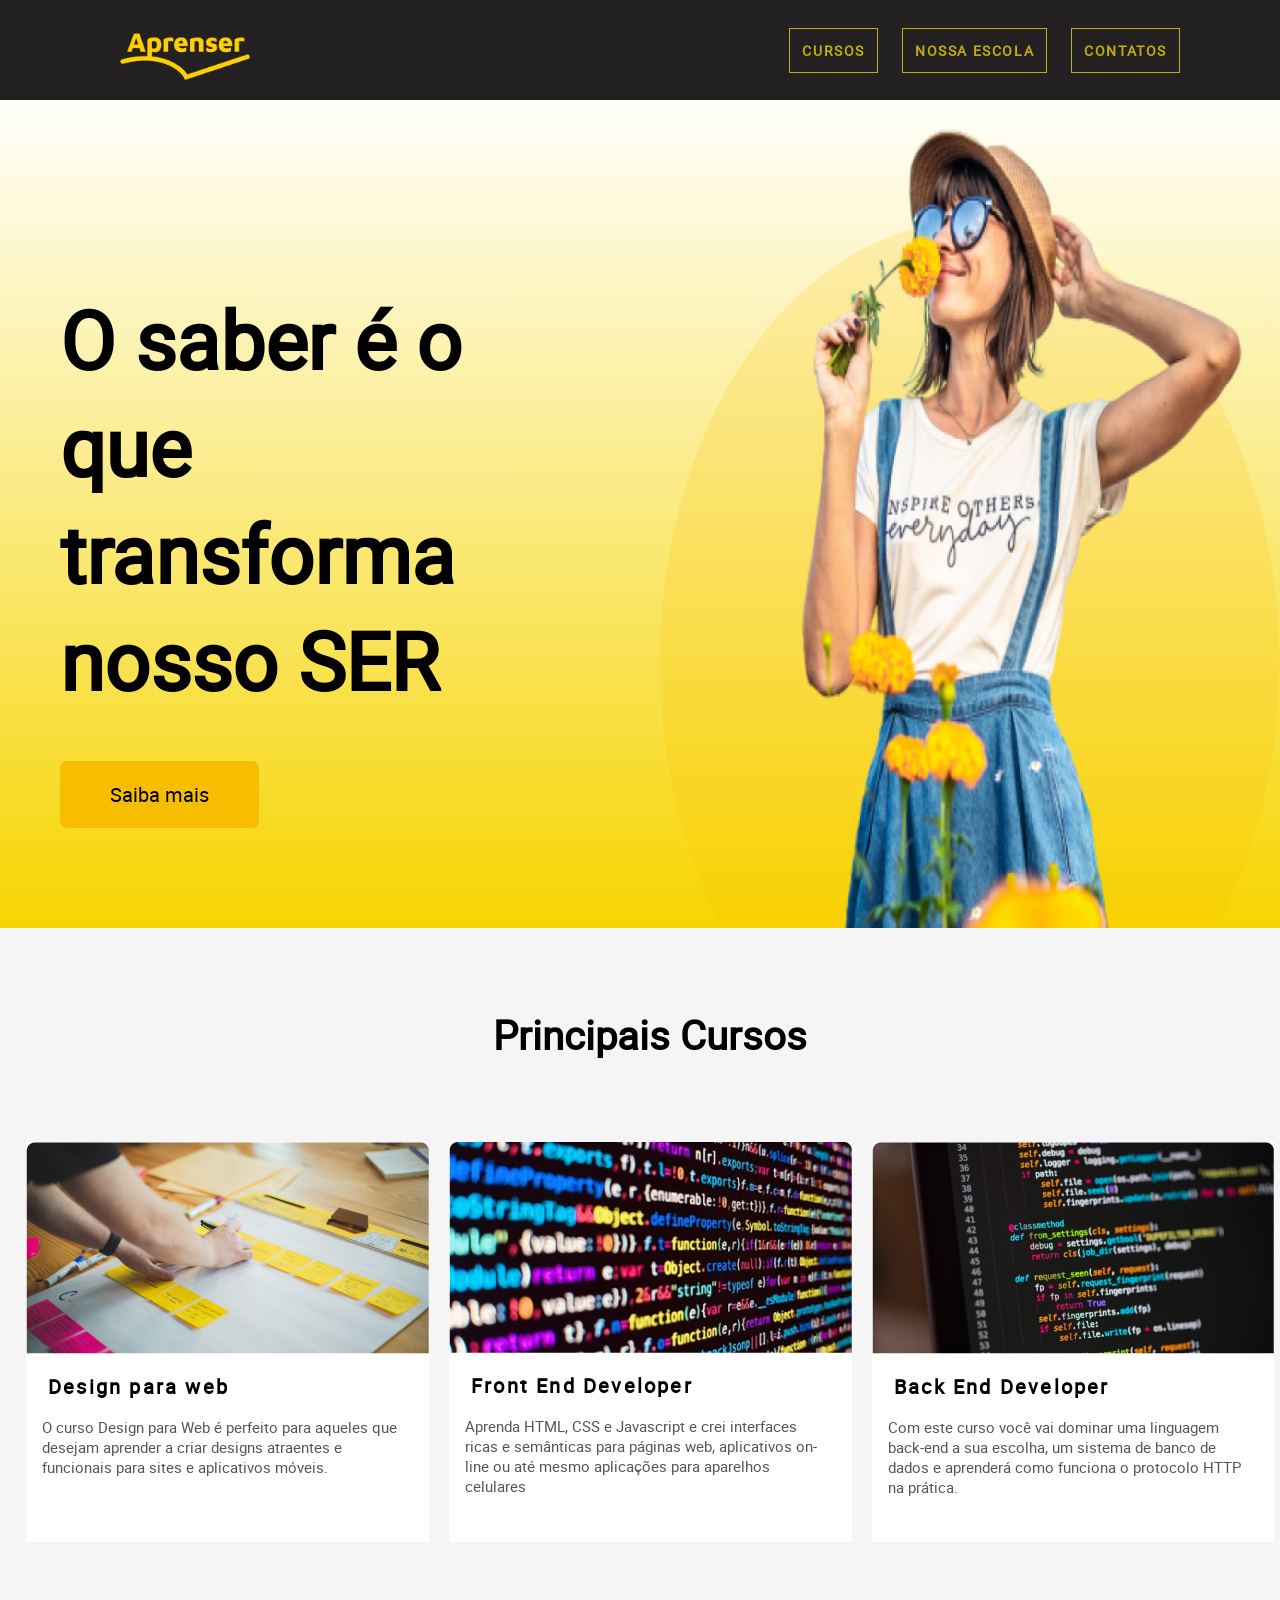
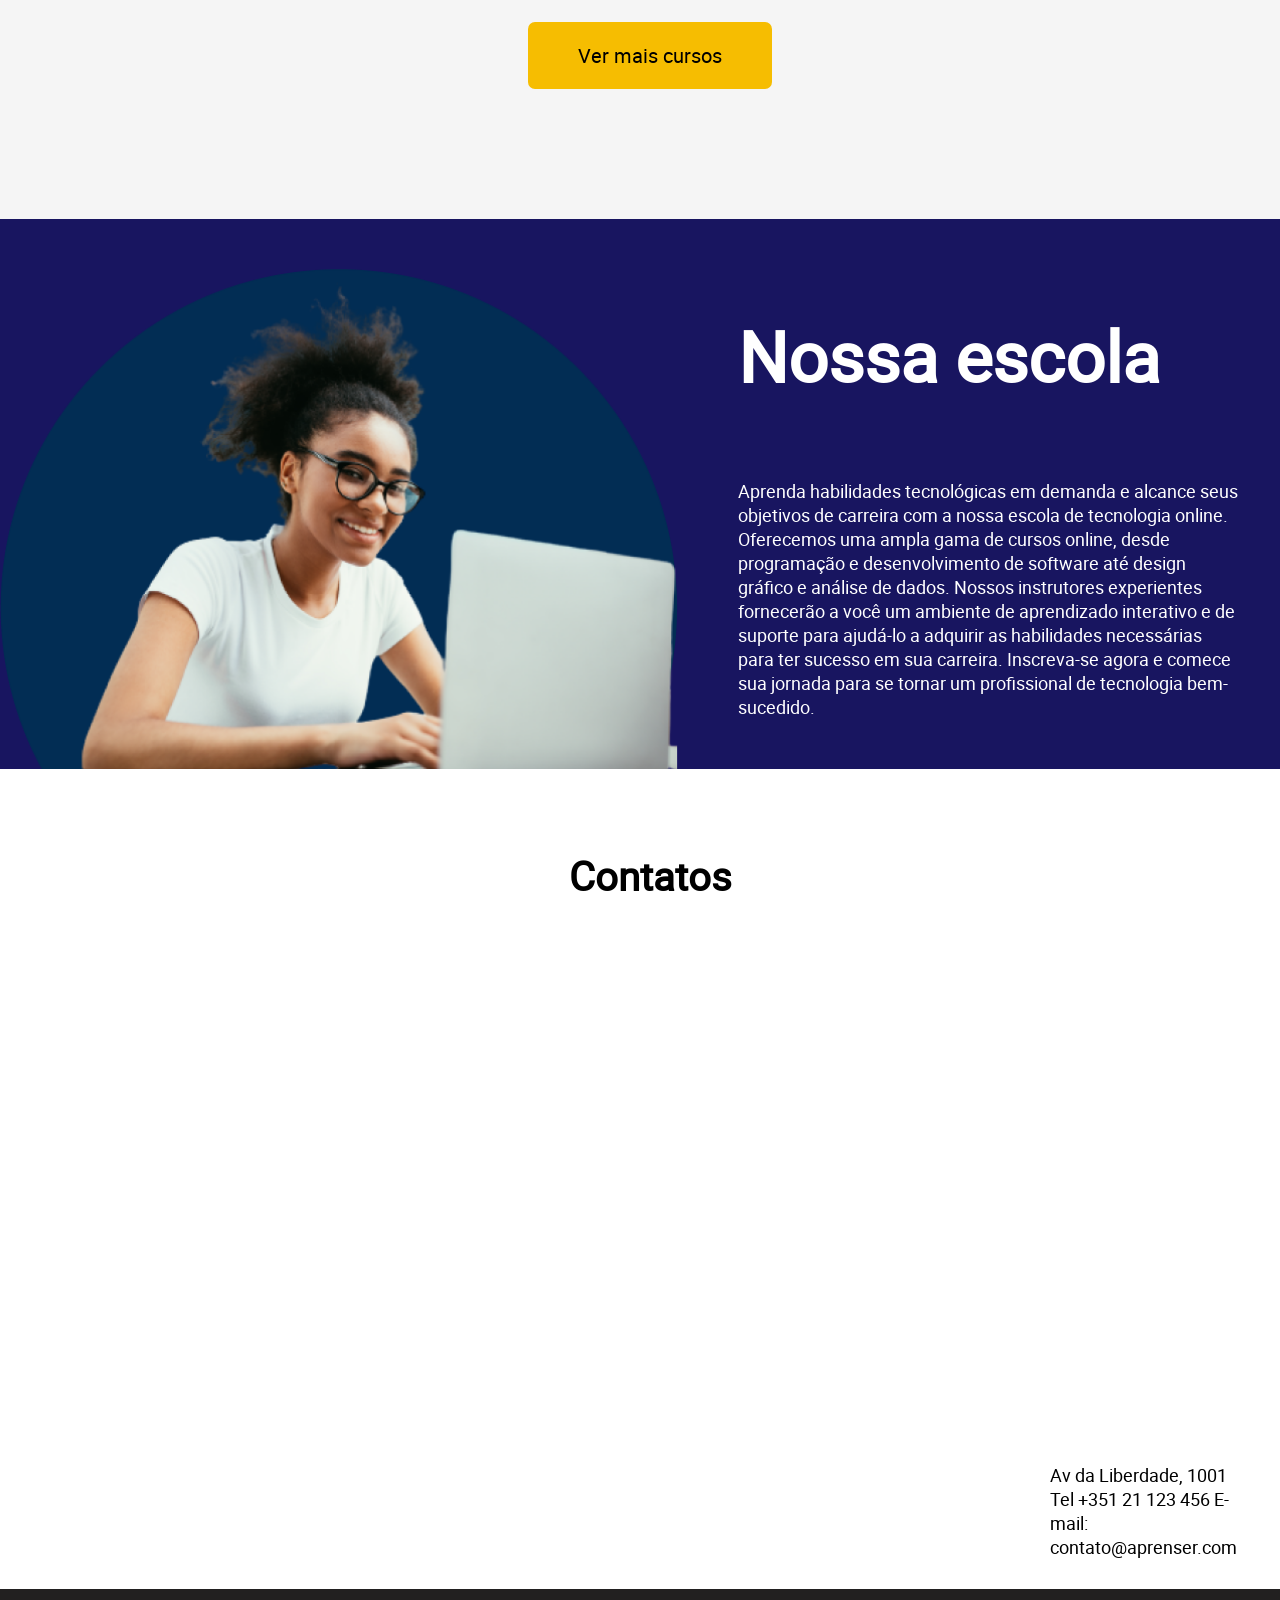
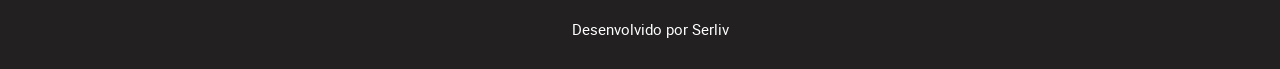
<file: Projeto - Aprenser/index.html>
<!DOCTYPE html>
<html lang="pt-br">
<head>
    <meta charset="UTF-8">
    <title>Aprenser</title>

    <link rel="stylesheet" href="style.css">
</head>
<body>
    <header class="top">
        <img class="top__logo" src="ProjetoAprenser-inicio/imagens/logoAprenser.png" alt="">

        <nav>
            <ul class="top-menu">
                <li><a href="#">Cursos</a></li>
                <li><a href="#">Nossa escola</a></li>
                <li><a href="#">contatos</a></li>
            </ul>
        </nav>
    </header>

    <main>

        <section class="section1">

            <div class="section1-text">
                <h1 class="section1-text__title"> O saber é o que transforma nosso SER</h1>
                <a class="section1__button" href="#">Saiba mais</a>
            </div>

            <img src="ProjetoAprenser-inicio/imagens/HeroImage.png" alt="">
        </section>

        <section class="section2">
            
            <h1 class="section2__title">Principais Cursos</h1>

            <div class="section2-cursos">

                <div class="section2-cursos-item">

                    <img src="ProjetoAprenser-inicio/imagens/curso-design.png" alt="">
                    
                    <h2 class="section2-cursos-item__title">
                        Design para web
                    </h2>
                    <p class="section2-cursos-item__text">
                        O curso Design para Web é perfeito para aqueles que desejam aprender a criar designs atraentes e funcionais para sites e aplicativos móveis.
                    </p>

                </div>

                <div class="section2-cursos-item">

                    <img src="ProjetoAprenser-inicio/imagens/curso-design-1.png" alt="">
                    
                    <h2 class="section2-cursos-item__title">
                        Front End Developer
                    </h2>
                    <p class="section2-cursos-item__text">
                        Aprenda HTML, CSS e Javascript e crei interfaces ricas e semânticas para páginas web, aplicativos on-line ou até mesmo aplicações para aparelhos celulares
                    </p>

                </div>

                <div class="section2-cursos-item">

                    <img src="ProjetoAprenser-inicio/imagens/curso-design-2.png" alt="">
                    
                    <h2 class="section2-cursos-item__title">
                        Back End Developer
                    </h2>
                    <p class="section2-cursos-item__text">
                        Com este curso você vai dominar uma linguagem back-end a sua escolha, um sistema de banco de dados e aprenderá como funciona o protocolo HTTP na prática.
                    </p>

                </div>

            </div>

            <div class="section2__button">
                <a href="">Ver mais cursos</a>
            </div>
           
        </section>

        <section class="section3">
            <img src="ProjetoAprenser-inicio/imagens/nossa-escola.png" alt="">

            <div class="section3-text">
                <h1 class="section3-text__title">
                    Nossa escola
                </h1>

                <p class="section3-text__text">
                    Aprenda habilidades tecnológicas em demanda e alcance seus objetivos de carreira com a nossa escola de tecnologia online. Oferecemos uma ampla gama de cursos online, desde programação e desenvolvimento de software até design gráfico e análise de dados. Nossos instrutores experientes fornecerão a você um ambiente de aprendizado interativo e de suporte para ajudá-lo a adquirir as habilidades necessárias para ter sucesso em sua carreira. Inscreva-se agora e comece sua jornada para se tornar um profissional de tecnologia bem-sucedido.
                </p>
            </div>

        </section>

        <section class="section4">
            <h1 class="section4-title">
                Contatos
            </h1>

            <div class="section4__map">
                <iframe
                 src="https://www.google.com/maps/embed?pb=!1m18!1m12!1m3!1d28150.915922584412!2d-9.170810298828917!3d38.71710412684366!2m3!1f0!2f0!3f0!3m2!1i1024!2i768!4f13.1!3m3!1m2!1s0xd193382100b6609%3A0xc8fdf6ca0edb5fc7!2sAv.%20da%20Liberdade%2C%20Lisboa%2C%20Portugal!5e1!3m2!1spt-BR!2sbr!4v1775398267505!5m2!1spt-BR!2sbr" width="600" height="450" style="border:0;" allowfullscreen="" loading="lazy" referrerpolicy="no-referrer-when-downgrade"
                 
                width="600" 
                height="450" 
                style="border:0;" 
                allowfullscreen="" 
                loading="lazy">
                 ></iframe>
            </div>
            
            <div class="section4__contatos">
                <p>Av da Liberdade, 1001
                Tel +351 21 123 456
                E-mail: contato@aprenser.com</p>
            </div>


        </section>
    </main>

    <footer class="bottom">
            <p class="bottom__text">
                Desenvolvido por Serliv
            <p>
    </footer>

</body>
</html>
</file>
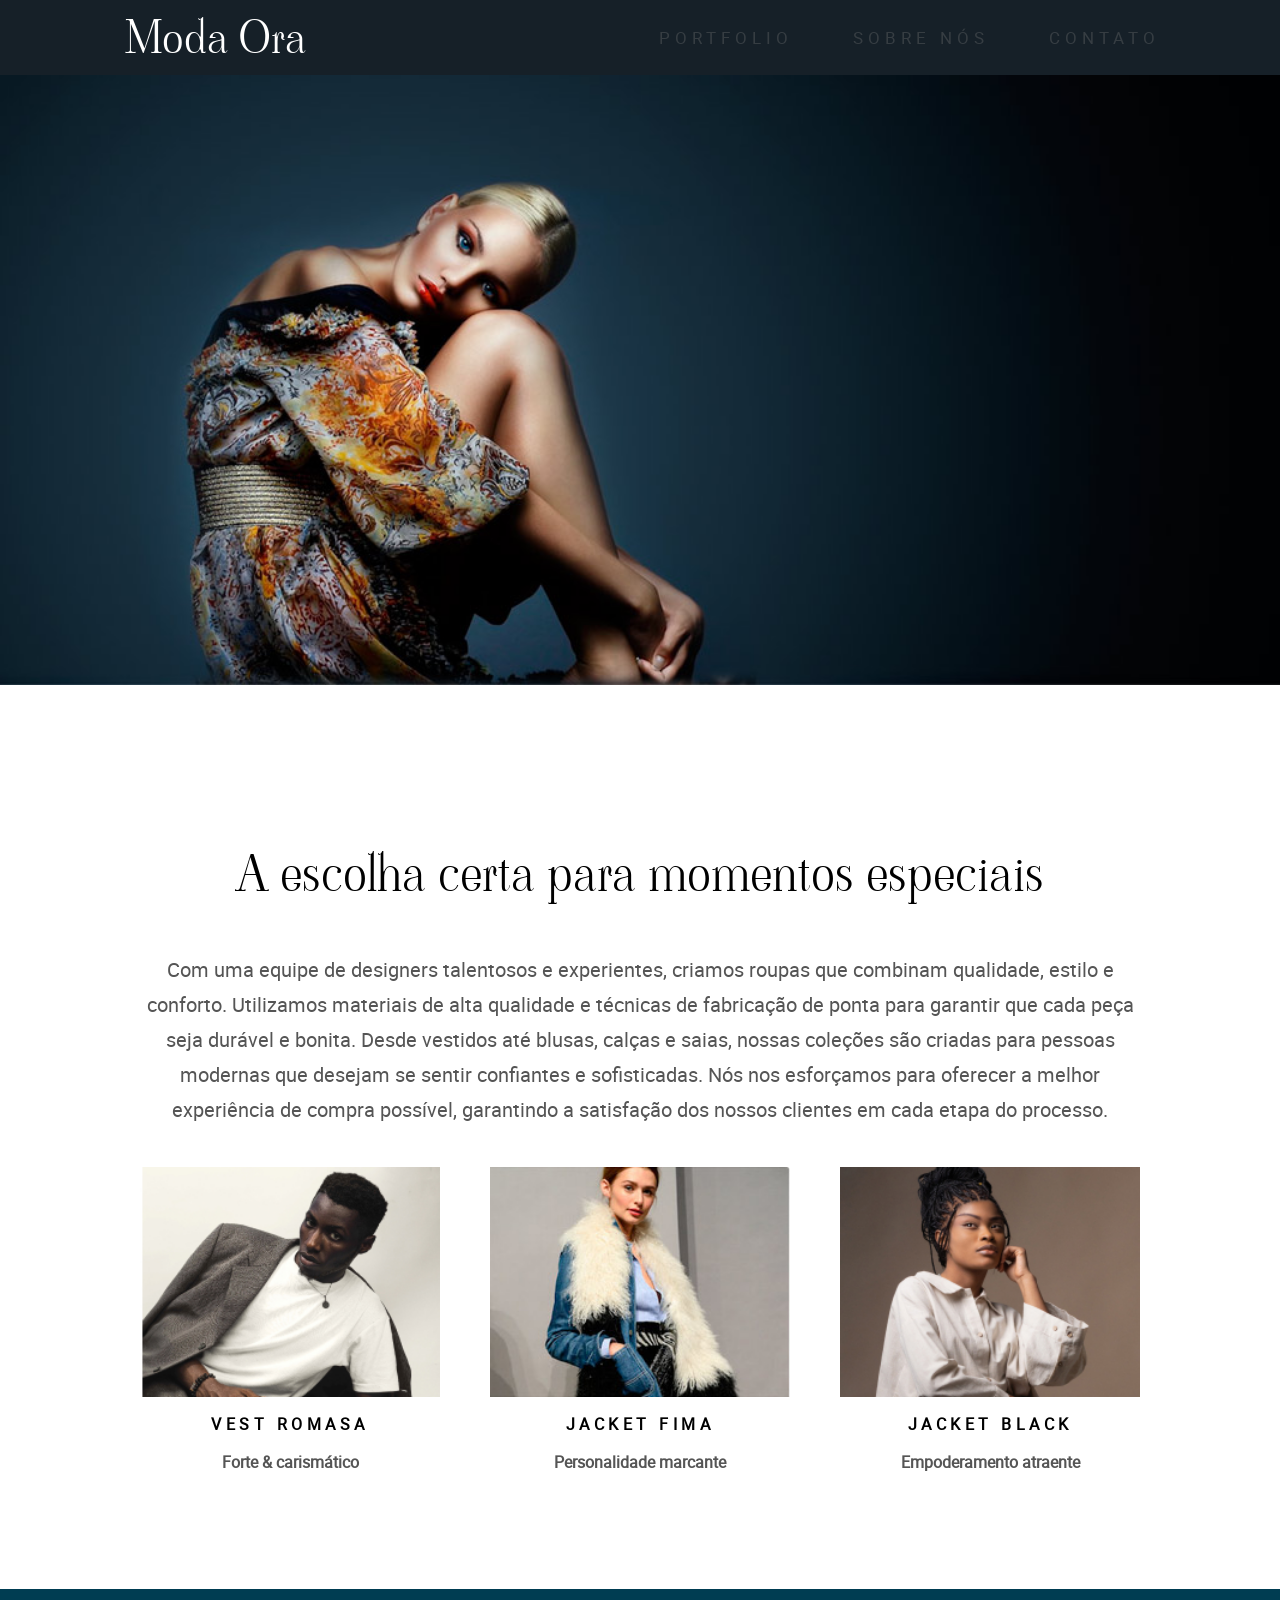
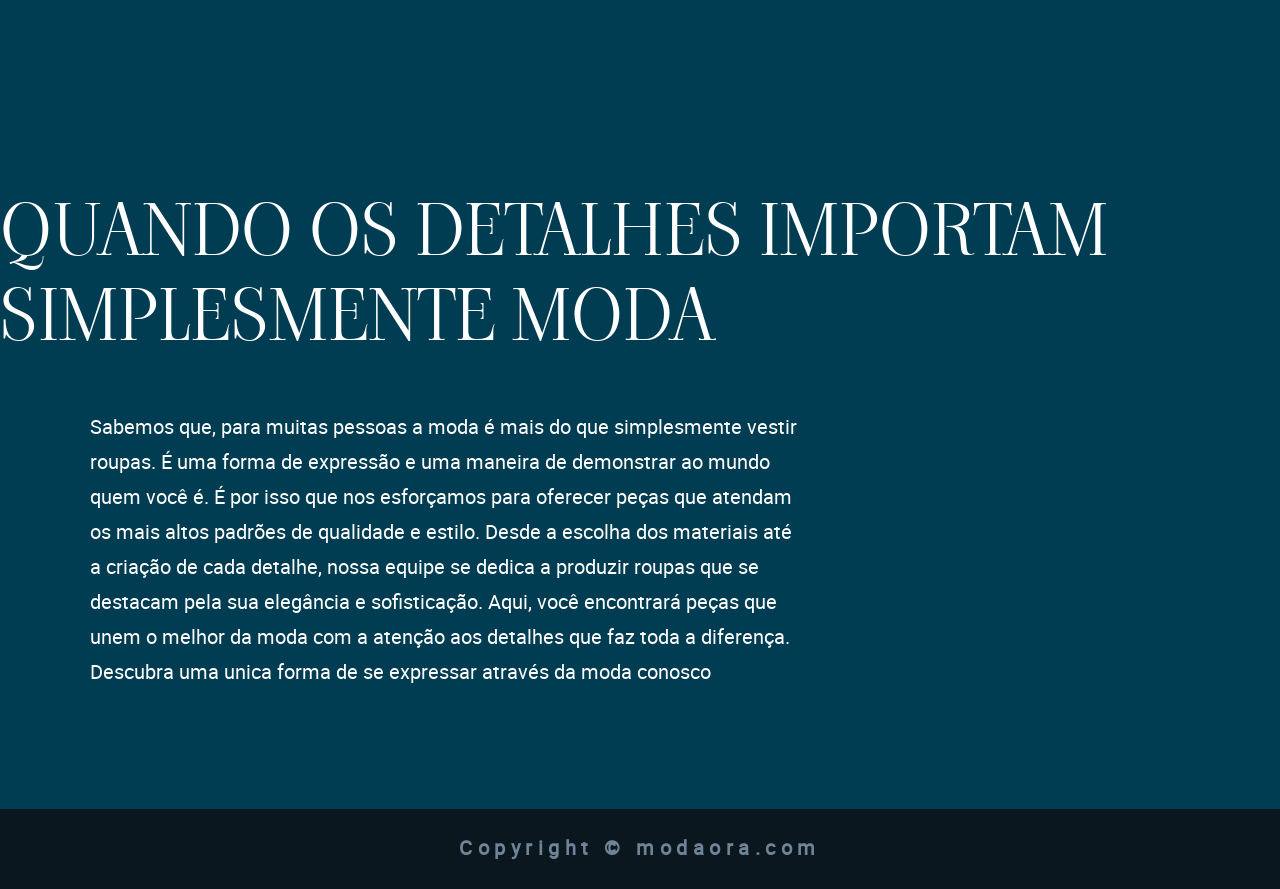
<file: ProjetoModaOra/index.html>
<!DOCTYPE html>
<html lang="pt-br">
<head>
    <meta charset="UTF-8">
    <title>Moda Ora</title>

    <link rel="stylesheet" href="style.css">
</head>
<body>
    <header class="top">
            <div class="top__logo">Moda Ora</div>
            <nav class="top__menu">
                <ul>
                    <li><a href="#">Portfolio</a></li>
                    <li><a href="#">Sobre nós</a></li>
                    <li><a href="#">Contato</a></li>
                </ul>
            </nav>
    </header>

    <main>
        <div class="main__photo">
            <img src="imagens/topo.jpg" alt="top-image">
        </div>

        <article class="article1">
            <h1 class="article1-title">A escolha certa para momentos especiais</h1>

            <p class="article1-text">Com uma equipe de designers talentosos e experientes, criamos roupas que combinam qualidade, estilo e conforto. Utilizamos materiais de alta qualidade e técnicas de fabricação de ponta para garantir que cada peça seja durável e bonita. Desde vestidos até blusas, calças e saias, nossas coleções são criadas para pessoas modernas que desejam se sentir confiantes e sofisticadas. Nós nos esforçamos para oferecer a melhor experiência de compra possível, garantindo a satisfação dos nossos clientes em cada etapa do processo.</p>

            <section class="article1-photos">
                
                <div>
                    <img src="imagens/modelo5.jpg" alt="">
                    
                    <h2 class="article1-photos__title">Vest Romasa</h2>
                    <h3 class="article1-photos__subtitle">Forte & carismático</h2>
                </div>
               
                <div>
                    <img src="imagens/modelo2.jpg" alt="">
                    
                    <h2 class="article1-photos__title">Jacket Fima</h2>
                    <h3 class="article1-photos__subtitle">Personalidade marcante</h2>
                </div>
                
                <div>
                    <img src="imagens/modelo4.jpg" alt="">
                    
                    <h2 class="article1-photos__title">Jacket Black</h2>
                    <h3 class="article1-photos__subtitle">Empoderamento atraente</h2>
                </div>
            </section>
        </article>

        <article class="article2">

            <h1 class="article2-title">Quando os detalhes importam
                simplesmente moda</h1>

            <p class="article2-text">Sabemos que, para muitas pessoas a moda é mais do que simplesmente vestir roupas. É uma forma de expressão e uma maneira de demonstrar ao mundo quem você é. É por isso que nos esforçamos para oferecer peças que atendam os mais altos padrões de qualidade e estilo. Desde a escolha dos materiais até a criação de cada detalhe, nossa equipe se dedica a produzir roupas que se destacam pela sua elegância e sofisticação. Aqui, você encontrará peças que unem o melhor da moda com a atenção aos detalhes que faz toda a diferença. Descubra uma unica forma de se expressar através da moda conosco </p>
        </article>
    </main>

    <footer class="footer">
    <h3 class="footer-text">Copyright © modaora.com</h3>
     </footer>
</body>
</html>
</file>
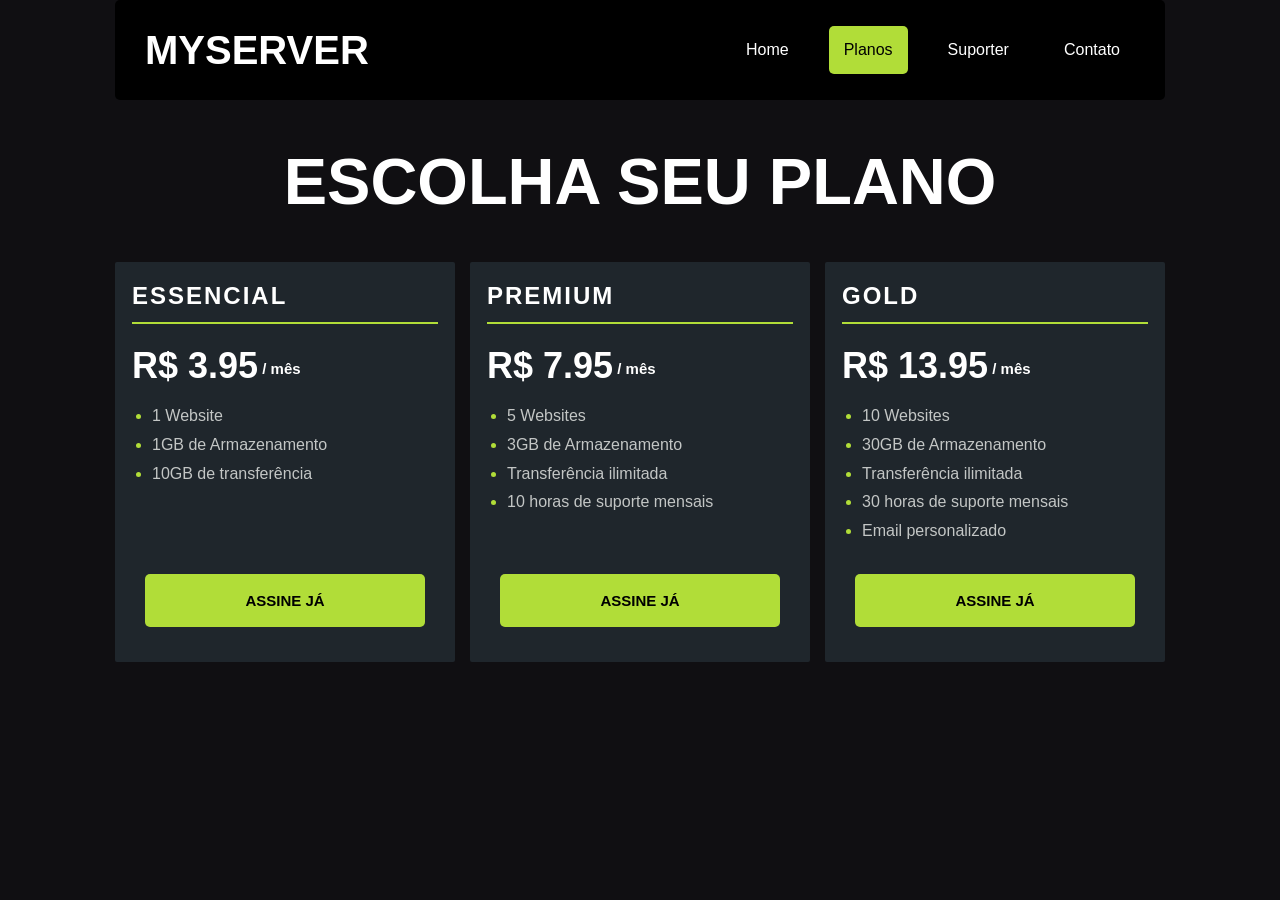
<file: Projeto - PriceCards/Projeto - Pricecards.html>
<!DOCTYPE html>
<html lang="ept-br">
<head>
    <meta charset="UTF-8">
    <meta name="viewport" content="width=device-width, initial-scale=1.0">
    <title>Pricecards</title>

    <link rel="stylesheet" href="Projeto - Pricecards.css">
</head>

<body>
    <header>
        <div class="cabeçalho">
            <h2 class="menu-name">MyServer</h2>
            <nav>
                <ul class="menu-items">
                    <li><a href="#">Home</a></li>
                    <li class="menu-items__planos">Planos</li>
                    <li><a href="#">Suporter</a></li>
                    <li><a href="#">Contato</a></li>
                </ul>
            </nav>
        </div>
    </header>

    <main>
        <h1 class="main-name">ESCOLHA SEU PLANO
        </h1>
        
        <section>
            <div class="container">

                <div class="card">
                    <div class="card-items">
                        <h2 class="card-items__name">ESSENCIAL</h2>
                        <h3 class="card-items__price">R$ 3.95<span class="card-items__price--mes"> / mês</span></h3>
                        <ul class="card-items__options">
                            <li>1 Website</li>
                            <li>1GB de Armazenamento</li>
                            <li>10GB de transferência</li>
                        </ul>
                        <p class="card-items__button"><a href="#">ASSINE JÁ</a></p>
                    </div>
                </div>

                <div class="card">
                    <div class="card-items">
                        <h2 class="card-items__name">PREMIUM</h2>
                         <h3 class="card-items__price">R$ 7.95<span class="card-items__price--mes"> / mês</span></h3>
                        <ul class="card-items__options">
                            <li>5 Websites</li>
                            <li>3GB de Armazenamento</li>
                            <li>Transferência ilimitada</li>
                            <li>10 horas de suporte mensais</li>
                        </ul>
                        <p class="card-items__button"><a href="#">ASSINE JÁ</a></p>
                    </div>
                </div>

                <div class="card">
                    <div class="card-items">
                        <h2 class="card-items__name">GOLD</h2>
                         <h3 class="card-items__price">R$ 13.95<span class="card-items__price--mes"> / mês</span></h3>
                        <ul class="card-items__options">
                            <li>10 Websites</li>
                            <li>30GB de Armazenamento</li>
                            <li>Transferência ilimitada</li>
                            <li>30 horas de suporte mensais</li>
                            <li>Email personalizado</li>
                        </ul>
                        <p class="card-items__button"><a href="#">ASSINE JÁ</a></p>
                    </div>
                </div>

            </div>
        </section>
        
    </main>



</body>
</html>
</file>
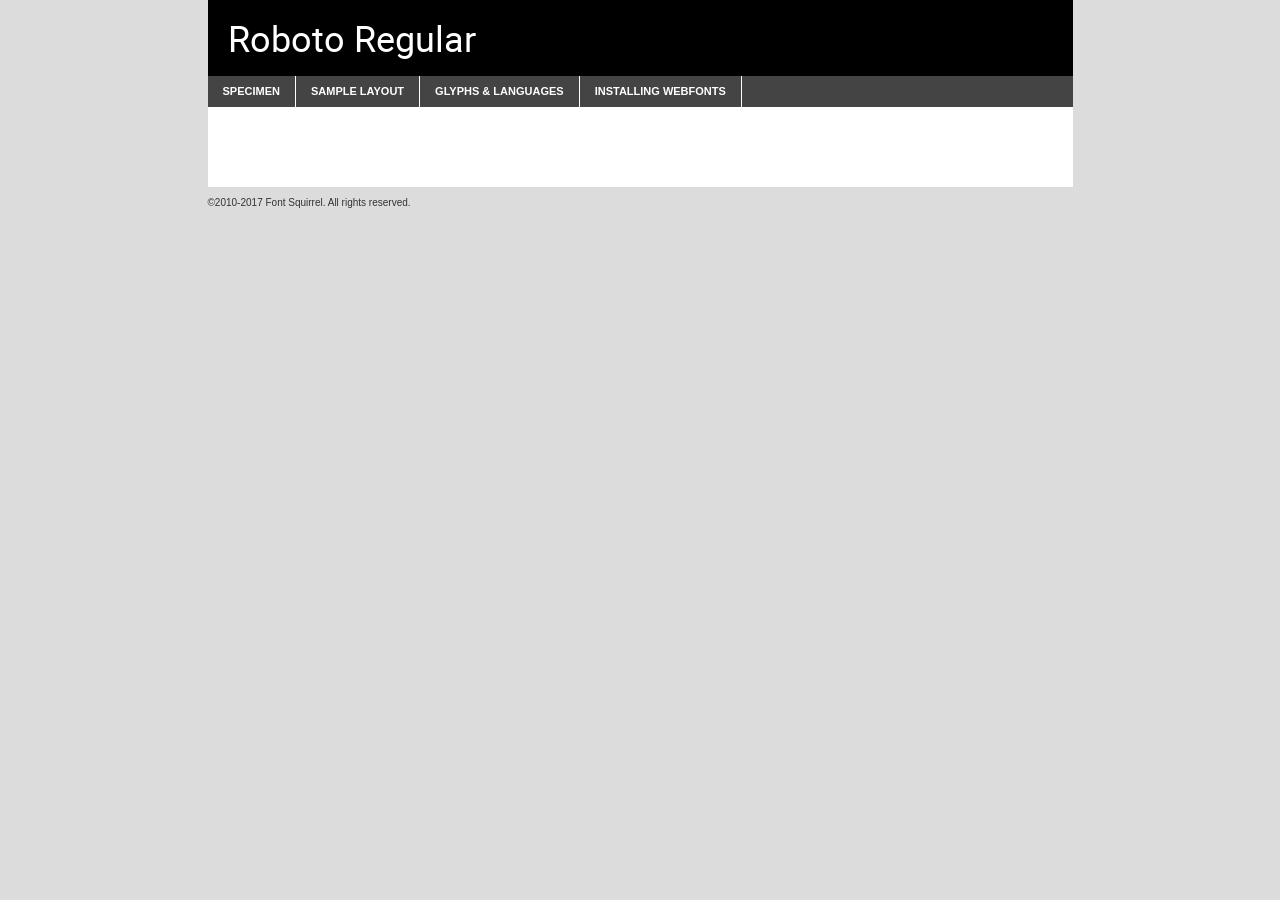
<file: Projeto - Aprenser/fonts/roboto.regular/roboto-regular-demo.html>
<!DOCTYPE html PUBLIC "-//W3C//DTD XHTML 1.0 Transitional//EN"
        "http://www.w3.org/TR/xhtml1/DTD/xhtml1-transitional.dtd">

<html xmlns="http://www.w3.org/1999/xhtml" xml:lang="en" lang="en">
<head>
    <meta http-equiv="Content-Type" content="text/html; charset=utf-8"/>
    <script src="http://ajax.googleapis.com/ajax/libs/jquery/1.7.2/jquery.min.js" type="text/javascript" charset="utf-8"></script>
    <script type="text/javascript">
		(function($) {
			$.fn.easyTabs = function(option) {
				var param = jQuery.extend({ fadeSpeed: 'fast', defaultContent: 1, activeClass: 'active' }, option);
				$(this).each(function() {
					var thisId = '#' + this.id;
					if ( param.defaultContent == '' )
					{
						param.defaultContent = 1;
					}
					if ( typeof param.defaultContent == 'number' )
					{
						var defaultTab = $(thisId + ' .tabs li:eq(' + (param.defaultContent - 1) + ') a').attr('href').substr(1);
					}
					else
					{
						var defaultTab = param.defaultContent;
					}
					$(thisId + ' .tabs li a').each(function() {
						var tabToHide = $(this).attr('href').substr(1);
						$('#' + tabToHide).addClass('easytabs-tab-content');
					});
					hideAll();
					changeContent(defaultTab);

					function hideAll() {$(thisId + ' .easytabs-tab-content').hide();}

					function changeContent(tabId)
					{
						hideAll();
						$(thisId + ' .tabs li').removeClass(param.activeClass);
						$(thisId + ' .tabs li a[href=#' + tabId + ']').closest('li').addClass(param.activeClass);
						if ( param.fadeSpeed != 'none' )
						{
							$(thisId + ' #' + tabId).fadeIn(param.fadeSpeed);
						}
						else
						{
							$(thisId + ' #' + tabId).show();
						}
					}

					$(thisId + ' .tabs li').click(function() {
						var tabId = $(this).find('a').attr('href').substr(1);
						changeContent(tabId);
						return false;
					});
				});
			}
		})(jQuery);
    </script>
    <link rel="stylesheet" href="specimen_files/specimen_stylesheet.css" type="text/css" charset="utf-8"/>
    <link rel="stylesheet" href="stylesheet.css" type="text/css" charset="utf-8"/>

    <style type="text/css">
        		body {
			font-family: 'robotoregular';
        		}

            </style>

    <title>Roboto Regular Specimen</title>


    <script type="text/javascript" charset="utf-8">
		$(document).ready(function() {
			$('#container').easyTabs({ defaultContent: 1 });
		});
    </script>
</head>

<body>
<div id="container">
    <div id="header">
		Roboto Regular    </div>
    <ul class="tabs">
        <li><a href="#specimen">Specimen</a></li>
        <li><a href="#layout">Sample Layout</a></li>
                <li><a href="#glyphs">Glyphs &amp; Languages</a></li>
        <li><a href="#installing">Installing Webfonts</a></li>

    </ul>

    <div id="main_content">


        <div id="specimen">

            <div class="section">
                <div class="grid12 firstcol">
                    <div class="huge">AaBb</div>
                </div>
            </div>

            <div class="section">
                <div class="glyph_range">A&#x200B;B&#x200b;C&#x200b;D&#x200b;E&#x200b;F&#x200b;G&#x200b;H&#x200b;I&#x200b;J&#x200b;K&#x200b;L&#x200b;M&#x200b;N&#x200b;O&#x200b;P&#x200b;Q&#x200b;R&#x200b;S&#x200b;T&#x200b;U&#x200b;V&#x200b;W&#x200b;X&#x200b;Y&#x200b;Z&#x200b;a&#x200b;b&#x200b;c&#x200b;d&#x200b;e&#x200b;f&#x200b;g&#x200b;h&#x200b;i&#x200b;j&#x200b;k&#x200b;l&#x200b;m&#x200b;n&#x200b;o&#x200b;p&#x200b;q&#x200b;r&#x200b;s&#x200b;t&#x200b;u&#x200b;v&#x200b;w&#x200b;x&#x200b;y&#x200b;z&#x200b;1&#x200b;2&#x200b;3&#x200b;4&#x200b;5&#x200b;6&#x200b;7&#x200b;8&#x200b;9&#x200b;0&#x200b;&amp;&#x200b;.&#x200b;,&#x200b;?&#x200b;!&#x200b;&#64;&#x200b;(&#x200b;)&#x200b;#&#x200b;$&#x200b;%&#x200b;*&#x200b;+&#x200b;-&#x200b;=&#x200b;:&#x200b;;</div>
            </div>
            <div class="section">
                <div class="grid12 firstcol">
                    <table class="sample_table">
                        <tr>
                            <td>10</td>
                            <td class="size10">abcdefghijklmnopqrstuvwxyzABCDEFGHIJKLMNOPQRSTUVWXYZ0123456789abcdefghijklmnopqrstuvwxyzABCDEFGHIJKLMNOPQRSTUVWXYZ0123456789abcdefghijklmnopqrstuvwxyzABCDEFGHIJKLMNOPQRSTUVWXYZ</td>
                        </tr>
                        <tr>
                            <td>11</td>
                            <td class="size11">abcdefghijklmnopqrstuvwxyzABCDEFGHIJKLMNOPQRSTUVWXYZ0123456789abcdefghijklmnopqrstuvwxyzABCDEFGHIJKLMNOPQRSTUVWXYZ0123456789abcdefghijklmnopqrstuvwxyzABCDEFGHIJKLMNOPQRSTUVWXYZ</td>
                        </tr>
                        <tr>
                            <td>12</td>
                            <td class="size12">abcdefghijklmnopqrstuvwxyzABCDEFGHIJKLMNOPQRSTUVWXYZ0123456789abcdefghijklmnopqrstuvwxyzABCDEFGHIJKLMNOPQRSTUVWXYZ0123456789abcdefghijklmnopqrstuvwxyzABCDEFGHIJKLMNOPQRSTUVWXYZ</td>
                        </tr>
                        <tr>
                            <td>13</td>
                            <td class="size13">abcdefghijklmnopqrstuvwxyzABCDEFGHIJKLMNOPQRSTUVWXYZ0123456789abcdefghijklmnopqrstuvwxyzABCDEFGHIJKLMNOPQRSTUVWXYZ0123456789abcdefghijklmnopqrstuvwxyzABCDEFGHIJKLMNOPQRSTUVWXYZ</td>
                        </tr>
                        <tr>
                            <td>14</td>
                            <td class="size14">abcdefghijklmnopqrstuvwxyzABCDEFGHIJKLMNOPQRSTUVWXYZ0123456789abcdefghijklmnopqrstuvwxyzABCDEFGHIJKLMNOPQRSTUVWXYZ0123456789abcdefghijklmnopqrstuvwxyzABCDEFGHIJKLMNOPQRSTUVWXYZ</td>
                        </tr>
                        <tr>
                            <td>16</td>
                            <td class="size16">abcdefghijklmnopqrstuvwxyzABCDEFGHIJKLMNOPQRSTUVWXYZ0123456789abcdefghijklmnopqrstuvwxyzABCDEFGHIJKLMNOPQRSTUVWXYZ</td>
                        </tr>
                        <tr>
                            <td>18</td>
                            <td class="size18">abcdefghijklmnopqrstuvwxyzABCDEFGHIJKLMNOPQRSTUVWXYZ0123456789abcdefghijklmnopqrstuvwxyzABCDEFGHIJKLMNOPQRSTUVWXYZ</td>
                        </tr>
                        <tr>
                            <td>20</td>
                            <td class="size20">abcdefghijklmnopqrstuvwxyzABCDEFGHIJKLMNOPQRSTUVWXYZ0123456789abcdefghijklmnopqrstuvwxyzABCDEFGHIJKLMNOPQRSTUVWXYZ</td>
                        </tr>
                        <tr>
                            <td>24</td>
                            <td class="size24">abcdefghijklmnopqrstuvwxyzABCDEFGHIJKLMNOPQRSTUVWXYZ0123456789abcdefghijklmnopqrstuvwxyzABCDEFGHIJKLMNOPQRSTUVWXYZ</td>
                        </tr>
                        <tr>
                            <td>30</td>
                            <td class="size30">abcdefghijklmnopqrstuvwxyzABCDEFGHIJKLMNOPQRSTUVWXYZ0123456789abcdefghijklmnopqrstuvwxyzABCDEFGHIJKLMNOPQRSTUVWXYZ</td>
                        </tr>
                        <tr>
                            <td>36</td>
                            <td class="size36">abcdefghijklmnopqrstuvwxyzABCDEFGHIJKLMNOPQRSTUVWXYZ0123456789abcdefghijklmnopqrstuvwxyzABCDEFGHIJKLMNOPQRSTUVWXYZ</td>
                        </tr>
                        <tr>
                            <td>48</td>
                            <td class="size48">abcdefghijklmnopqrstuvwxyzABCDEFGHIJKLMNOPQRSTUVWXYZ0123456789abcdefghijklmnopqrstuvwxyzABCDEFGHIJKLMNOPQRSTUVWXYZ</td>
                        </tr>
                        <tr>
                            <td>60</td>
                            <td class="size60">abcdefghijklmnopqrstuvwxyzABCDEFGHIJKLMNOPQRSTUVWXYZ0123456789abcdefghijklmnopqrstuvwxyzABCDEFGHIJKLMNOPQRSTUVWXYZ</td>
                        </tr>
                        <tr>
                            <td>72</td>
                            <td class="size72">abcdefghijklmnopqrstuvwxyzABCDEFGHIJKLMNOPQRSTUVWXYZ0123456789abcdefghijklmnopqrstuvwxyzABCDEFGHIJKLMNOPQRSTUVWXYZ</td>
                        </tr>
                        <tr>
                            <td>90</td>
                            <td class="size90">abcdefghijklmnopqrstuvwxyzABCDEFGHIJKLMNOPQRSTUVWXYZ0123456789abcdefghijklmnopqrstuvwxyzABCDEFGHIJKLMNOPQRSTUVWXYZ</td>
                        </tr>
                    </table>

                </div>

            </div>


            <div class="section" id="bodycomparison">


                <div id="xheight">
                    <div class="fontbody">&#x25FC;&#x25FC;&#x25FC;&#x25FC;&#x25FC;&#x25FC;&#x25FC;&#x25FC;&#x25FC;&#x25FC;&#x25FC;&#x25FC;&#x25FC;&#x25FC;&#x25FC;&#x25FC;&#x25FC;&#x25FC;&#x25FC;&#x25FC;&#x25FC;&#x25FC;&#x25FC;&#x25FC;&#x25FC;&#x25FC;&#x25FC;&#x25FC;&#x25FC;&#x25FC;&#x25FC;&#x25FC;&#x25FC;&#x25FC;&#x25FC;&#x25FC;&#x25FC;&#x25FC;&#x25FC;&#x25FC;&#x25FC;&#x25FC;&#x25FC;&#x25FC;&#x25FC;&#x25FC;&#x25FC;&#x25FC;&#x25FC;&#x25FC;&#x25FC;&#x25FC;&#x25FC;&#x25FC;&#x25FC;&#x25FC;&#x25FC;&#x25FC;&#x25FC;&#x25FC;&#x25FC;&#x25FC;&#x25FC;&#x25FC;&#x25FC;&#x25FC;&#x25FC;&#x25FC;&#x25FC;&#x25FC;&#x25FC;&#x25FC;&#x25FC;&#x25FC;&#x25FC;&#x25FC;&#x25FC;&#x25FC;&#x25FC;&#x25FC;&#x25FC;&#x25FC;&#x25FC;&#x25FC;&#x25FC;&#x25FC;&#x25FC;&#x25FC;&#x25FC;&#x25FC;&#x25FC;&#x25FC;&#x25FC;&#x25FC;&#x25FC;&#x25FC;&#x25FC;&#x25FC;&#x25FC;body</div>
                    <div class="arialbody">body</div>
                    <div class="verdanabody">body</div>
                    <div class="georgiabody">body</div>
                </div>
                <div class="fontbody" style="z-index:1">
                    body<span>Roboto Regular</span>
                </div>
                <div class="arialbody" style="z-index:1">
                    body<span>Arial</span>
                </div>
                <div class="verdanabody" style="z-index:1">
                    body<span>Verdana</span>
                </div>
                <div class="georgiabody" style="z-index:1">
                    body<span>Georgia</span>
                </div>


            </div>


            <div class="section psample psample_row1" id="">

                <div class="grid2 firstcol">
                    <p class="size10"><span>10.</span>Aenean lacinia bibendum nulla sed consectetur. Fusce dapibus, tellus ac cursus commodo, tortor mauris condimentum nibh, ut fermentum massa justo sit amet risus. Nullam id dolor id nibh ultricies vehicula ut id elit. Cum sociis natoque penatibus et magnis dis parturient montes, nascetur ridiculus mus. Nulla vitae elit libero, a pharetra augue.</p>

                </div>
                <div class="grid3">
                    <p class="size11"><span>11.</span>Aenean lacinia bibendum nulla sed consectetur. Fusce dapibus, tellus ac cursus commodo, tortor mauris condimentum nibh, ut fermentum massa justo sit amet risus. Nullam id dolor id nibh ultricies vehicula ut id elit. Cum sociis natoque penatibus et magnis dis parturient montes, nascetur ridiculus mus. Nulla vitae elit libero, a pharetra augue.</p>

                </div>
                <div class="grid3">
                    <p class="size12"><span>12.</span>Aenean lacinia bibendum nulla sed consectetur. Fusce dapibus, tellus ac cursus commodo, tortor mauris condimentum nibh, ut fermentum massa justo sit amet risus. Nullam id dolor id nibh ultricies vehicula ut id elit. Cum sociis natoque penatibus et magnis dis parturient montes, nascetur ridiculus mus. Nulla vitae elit libero, a pharetra augue.</p>

                </div>
                <div class="grid4">
                    <p class="size13"><span>13.</span>Aenean lacinia bibendum nulla sed consectetur. Fusce dapibus, tellus ac cursus commodo, tortor mauris condimentum nibh, ut fermentum massa justo sit amet risus. Nullam id dolor id nibh ultricies vehicula ut id elit. Cum sociis natoque penatibus et magnis dis parturient montes, nascetur ridiculus mus. Nulla vitae elit libero, a pharetra augue.</p>

                </div>
                <div class="white_blend"></div>

            </div>
            <div class="section psample psample_row2" id="">
                <div class="grid3 firstcol">
                    <p class="size14"><span>14.</span>Aenean lacinia bibendum nulla sed consectetur. Fusce dapibus, tellus ac cursus commodo, tortor mauris condimentum nibh, ut fermentum massa justo sit amet risus. Nullam id dolor id nibh ultricies vehicula ut id elit. Cum sociis natoque penatibus et magnis dis parturient montes, nascetur ridiculus mus. Nulla vitae elit libero, a pharetra augue.</p>

                </div>
                <div class="grid4">
                    <p class="size16"><span>16.</span>Aenean lacinia bibendum nulla sed consectetur. Fusce dapibus, tellus ac cursus commodo, tortor mauris condimentum nibh, ut fermentum massa justo sit amet risus. Nullam id dolor id nibh ultricies vehicula ut id elit. Cum sociis natoque penatibus et magnis dis parturient montes, nascetur ridiculus mus. Nulla vitae elit libero, a pharetra augue.</p>

                </div>
                <div class="grid5">
                    <p class="size18"><span>18.</span>Aenean lacinia bibendum nulla sed consectetur. Fusce dapibus, tellus ac cursus commodo, tortor mauris condimentum nibh, ut fermentum massa justo sit amet risus. Nullam id dolor id nibh ultricies vehicula ut id elit. Cum sociis natoque penatibus et magnis dis parturient montes, nascetur ridiculus mus. Nulla vitae elit libero, a pharetra augue.</p>

                </div>

                <div class="white_blend"></div>

            </div>

            <div class="section psample psample_row3" id="">
                <div class="grid5 firstcol">
                    <p class="size20"><span>20.</span>Aenean lacinia bibendum nulla sed consectetur. Fusce dapibus, tellus ac cursus commodo, tortor mauris condimentum nibh, ut fermentum massa justo sit amet risus. Nullam id dolor id nibh ultricies vehicula ut id elit. Cum sociis natoque penatibus et magnis dis parturient montes, nascetur ridiculus mus. Nulla vitae elit libero, a pharetra augue.</p>
                </div>
                <div class="grid7">
                    <p class="size24"><span>24.</span>Aenean lacinia bibendum nulla sed consectetur. Fusce dapibus, tellus ac cursus commodo, tortor mauris condimentum nibh, ut fermentum massa justo sit amet risus. Nullam id dolor id nibh ultricies vehicula ut id elit. Cum sociis natoque penatibus et magnis dis parturient montes, nascetur ridiculus mus. Nulla vitae elit libero, a pharetra augue.</p>
                </div>

                <div class="white_blend"></div>

            </div>

            <div class="section psample psample_row4" id="">
                <div class="grid12 firstcol">
                    <p class="size30"><span>30.</span>Aenean lacinia bibendum nulla sed consectetur. Fusce dapibus, tellus ac cursus commodo, tortor mauris condimentum nibh, ut fermentum massa justo sit amet risus. Nullam id dolor id nibh ultricies vehicula ut id elit. Cum sociis natoque penatibus et magnis dis parturient montes, nascetur ridiculus mus. Nulla vitae elit libero, a pharetra augue.</p>
                </div>
                <div class="white_blend"></div>

            </div>


            <div class="section psample psample_row1 fullreverse">
                <div class="grid2 firstcol">
                    <p class="size10"><span>10.</span>Aenean lacinia bibendum nulla sed consectetur. Fusce dapibus, tellus ac cursus commodo, tortor mauris condimentum nibh, ut fermentum massa justo sit amet risus. Nullam id dolor id nibh ultricies vehicula ut id elit. Cum sociis natoque penatibus et magnis dis parturient montes, nascetur ridiculus mus. Nulla vitae elit libero, a pharetra augue.</p>

                </div>
                <div class="grid3">
                    <p class="size11"><span>11.</span>Aenean lacinia bibendum nulla sed consectetur. Fusce dapibus, tellus ac cursus commodo, tortor mauris condimentum nibh, ut fermentum massa justo sit amet risus. Nullam id dolor id nibh ultricies vehicula ut id elit. Cum sociis natoque penatibus et magnis dis parturient montes, nascetur ridiculus mus. Nulla vitae elit libero, a pharetra augue.</p>

                </div>
                <div class="grid3">
                    <p class="size12"><span>12.</span>Aenean lacinia bibendum nulla sed consectetur. Fusce dapibus, tellus ac cursus commodo, tortor mauris condimentum nibh, ut fermentum massa justo sit amet risus. Nullam id dolor id nibh ultricies vehicula ut id elit. Cum sociis natoque penatibus et magnis dis parturient montes, nascetur ridiculus mus. Nulla vitae elit libero, a pharetra augue.</p>

                </div>
                <div class="grid4">
                    <p class="size13"><span>13.</span>Aenean lacinia bibendum nulla sed consectetur. Fusce dapibus, tellus ac cursus commodo, tortor mauris condimentum nibh, ut fermentum massa justo sit amet risus. Nullam id dolor id nibh ultricies vehicula ut id elit. Cum sociis natoque penatibus et magnis dis parturient montes, nascetur ridiculus mus. Nulla vitae elit libero, a pharetra augue.</p>

                </div>
                <div class="black_blend"></div>

            </div>

            <div class="section psample psample_row2 fullreverse">
                <div class="grid3 firstcol">
                    <p class="size14"><span>14.</span>Aenean lacinia bibendum nulla sed consectetur. Fusce dapibus, tellus ac cursus commodo, tortor mauris condimentum nibh, ut fermentum massa justo sit amet risus. Nullam id dolor id nibh ultricies vehicula ut id elit. Cum sociis natoque penatibus et magnis dis parturient montes, nascetur ridiculus mus. Nulla vitae elit libero, a pharetra augue.</p>

                </div>
                <div class="grid4">
                    <p class="size16"><span>16.</span>Aenean lacinia bibendum nulla sed consectetur. Fusce dapibus, tellus ac cursus commodo, tortor mauris condimentum nibh, ut fermentum massa justo sit amet risus. Nullam id dolor id nibh ultricies vehicula ut id elit. Cum sociis natoque penatibus et magnis dis parturient montes, nascetur ridiculus mus. Nulla vitae elit libero, a pharetra augue.</p>

                </div>
                <div class="grid5">
                    <p class="size18"><span>18.</span>Aenean lacinia bibendum nulla sed consectetur. Fusce dapibus, tellus ac cursus commodo, tortor mauris condimentum nibh, ut fermentum massa justo sit amet risus. Nullam id dolor id nibh ultricies vehicula ut id elit. Cum sociis natoque penatibus et magnis dis parturient montes, nascetur ridiculus mus. Nulla vitae elit libero, a pharetra augue.</p>

                </div>
                <div class="black_blend"></div>

            </div>

            <div class="section psample fullreverse psample_row3" id="">
                <div class="grid5 firstcol">
                    <p class="size20"><span>20.</span>Aenean lacinia bibendum nulla sed consectetur. Fusce dapibus, tellus ac cursus commodo, tortor mauris condimentum nibh, ut fermentum massa justo sit amet risus. Nullam id dolor id nibh ultricies vehicula ut id elit. Cum sociis natoque penatibus et magnis dis parturient montes, nascetur ridiculus mus. Nulla vitae elit libero, a pharetra augue.</p>
                </div>
                <div class="grid7">
                    <p class="size24"><span>24.</span>Aenean lacinia bibendum nulla sed consectetur. Fusce dapibus, tellus ac cursus commodo, tortor mauris condimentum nibh, ut fermentum massa justo sit amet risus. Nullam id dolor id nibh ultricies vehicula ut id elit. Cum sociis natoque penatibus et magnis dis parturient montes, nascetur ridiculus mus. Nulla vitae elit libero, a pharetra augue.</p>
                </div>

                <div class="black_blend"></div>

            </div>

            <div class="section psample fullreverse psample_row4" id="" style="border-bottom: 20px #000 solid;">
                <div class="grid12 firstcol">
                    <p class="size30"><span>30.</span>Aenean lacinia bibendum nulla sed consectetur. Fusce dapibus, tellus ac cursus commodo, tortor mauris condimentum nibh, ut fermentum massa justo sit amet risus. Nullam id dolor id nibh ultricies vehicula ut id elit. Cum sociis natoque penatibus et magnis dis parturient montes, nascetur ridiculus mus. Nulla vitae elit libero, a pharetra augue.</p>
                </div>
                <div class="black_blend"></div>

            </div>


        </div>

        <div id="layout">

            <div class="section">

                <div class="grid12 firstcol">
                    <h1>Lorem Ipsum Dolor</h1>
                    <h2>Etiam porta sem malesuada magna mollis euismod</h2>

                    <p class="byline">By <a href="#link">Aenean Lacinia</a></p>
                </div>
            </div>
            <div class="section">
                <div class="grid8 firstcol">
                    <p class="large">Donec sed odio dui. Morbi leo risus, porta ac consectetur ac, vestibulum at eros. Fusce dapibus, tellus ac cursus commodo, tortor mauris condimentum nibh, ut fermentum massa justo sit amet risus. </p>


                    <h3>Pellentesque ornare sem</h3>

                    <p>Maecenas sed diam eget risus varius blandit sit amet non magna. Maecenas faucibus mollis interdum. Donec ullamcorper nulla non metus auctor fringilla. Nullam id dolor id nibh ultricies vehicula ut id elit. Nullam id dolor id nibh ultricies vehicula ut id elit. </p>

                    <p>Aenean eu leo quam. Pellentesque ornare sem lacinia quam venenatis vestibulum. Lorem ipsum dolor sit amet, consectetur adipiscing elit. Cum sociis natoque penatibus et magnis dis parturient montes, nascetur ridiculus mus. </p>

                    <p>Nulla vitae elit libero, a pharetra augue. Praesent commodo cursus magna, vel scelerisque nisl consectetur et. Aenean lacinia bibendum nulla sed consectetur. </p>

                    <p>Nullam quis risus eget urna mollis ornare vel eu leo. Nullam quis risus eget urna mollis ornare vel eu leo. Maecenas sed diam eget risus varius blandit sit amet non magna. Donec ullamcorper nulla non metus auctor fringilla. </p>

                    <h3>Cras mattis consectetur</h3>

                    <p>Aenean eu leo quam. Pellentesque ornare sem lacinia quam venenatis vestibulum. Aenean lacinia bibendum nulla sed consectetur. Integer posuere erat a ante venenatis dapibus posuere velit aliquet. Cras mattis consectetur purus sit amet fermentum. </p>

                    <p>Nullam id dolor id nibh ultricies vehicula ut id elit. Nullam quis risus eget urna mollis ornare vel eu leo. Cras mattis consectetur purus sit amet fermentum.</p>
                </div>

                <div class="grid4 sidebar">

                    <div class="box reverse">
                        <p class="last">Nullam quis risus eget urna mollis ornare vel eu leo. Donec ullamcorper nulla non metus auctor fringilla. Cras mattis consectetur purus sit amet fermentum. Sed posuere consectetur est at lobortis. Lorem ipsum dolor sit amet, consectetur adipiscing elit. </p>
                    </div>

                    <p class="caption">Maecenas sed diam eget risus varius.</p>

                    <p>Vestibulum id ligula porta felis euismod semper. Integer posuere erat a ante venenatis dapibus posuere velit aliquet. Vestibulum id ligula porta felis euismod semper. Sed posuere consectetur est at lobortis. Maecenas sed diam eget risus varius blandit sit amet non magna. Fusce dapibus, tellus ac cursus commodo, tortor mauris condimentum nibh, ut fermentum massa justo sit amet risus. </p>


                    <p>Duis mollis, est non commodo luctus, nisi erat porttitor ligula, eget lacinia odio sem nec elit. Aenean lacinia bibendum nulla sed consectetur. Vivamus sagittis lacus vel augue laoreet rutrum faucibus dolor auctor. Aenean lacinia bibendum nulla sed consectetur. Nullam quis risus eget urna mollis ornare vel eu leo. </p>

                    <p>Praesent commodo cursus magna, vel scelerisque nisl consectetur et. Donec ullamcorper nulla non metus auctor fringilla. Maecenas faucibus mollis interdum. Fusce dapibus, tellus ac cursus commodo, tortor mauris condimentum nibh, ut fermentum massa justo sit amet risus. </p>

                </div>
            </div>

        </div>


		

        <div id="glyphs">
            <div class="section">
                <div class="grid12 firstcol">

                    <h1>Language Support</h1>
                    <p>The subset of Roboto Regular in this kit supports the following languages:<br/>

						Albanian, Basque, Breton, Chamorro, Danish, Dutch, English, Faroese, Finnish, French, Frisian, Galician, German, Icelandic, Italian, Malagasy, Norwegian, Portuguese, Spanish, Alsatian, Aragonese, Arapaho, Arrernte, Asturian, Aymara, Bislama, Cebuano, Corsican, Fijian, French_creole, Genoese, Gilbertese, Greenlandic, Haitian_creole, Hiligaynon, Hmong, Hopi, Ibanag, Iloko_ilokano, Indonesian, Interglossa_glosa, Interlingua, Irish_gaelic, Jerriais, Lojban, Lombard, Luxembourgeois, Manx, Mohawk, Norfolk_pitcairnese, Occitan, Oromo, Pangasinan, Papiamento, Piedmontese, Potawatomi, Rhaeto-romance, Romansh, Rotokas, Sami_lule, Samoan, Sardinian, Scots_gaelic, Seychelles_creole, Shona, Sicilian, Somali, Southern_ndebele, Swahili, Swati_swazi, Tagalog_filipino_pilipino, Tetum, Tok_pisin, Uyghur_latinized, Volapuk, Walloon, Warlpiri, Xhosa, Yapese, Zulu, Latinbasic, Ubasic, Demo                    </p>
                    <h1>Glyph Chart</h1>
                    <p>The subset of Roboto Regular in this kit includes all the glyphs listed below. Unicode entities are included above each glyph to help you insert individual characters into your layout.</p>
                    <div id="glyph_chart">

						                            																				                                <div><p>&amp;#2;</p>&#2;</div>
																				                                <div><p>&amp;#13;</p>&#13;</div>
																				                                <div><p>&amp;#32;</p>&#32;</div>
																				                                <div><p>&amp;#33;</p>&#33;</div>
																				                                <div><p>&amp;#34;</p>&#34;</div>
																				                                <div><p>&amp;#35;</p>&#35;</div>
																				                                <div><p>&amp;#36;</p>&#36;</div>
																				                                <div><p>&amp;#37;</p>&#37;</div>
																				                                <div><p>&amp;#38;</p>&#38;</div>
																				                                <div><p>&amp;#39;</p>&#39;</div>
																				                                <div><p>&amp;#40;</p>&#40;</div>
																				                                <div><p>&amp;#41;</p>&#41;</div>
																				                                <div><p>&amp;#42;</p>&#42;</div>
																				                                <div><p>&amp;#43;</p>&#43;</div>
																				                                <div><p>&amp;#44;</p>&#44;</div>
																				                                <div><p>&amp;#45;</p>&#45;</div>
																				                                <div><p>&amp;#46;</p>&#46;</div>
																				                                <div><p>&amp;#47;</p>&#47;</div>
																				                                <div><p>&amp;#48;</p>&#48;</div>
																				                                <div><p>&amp;#49;</p>&#49;</div>
																				                                <div><p>&amp;#50;</p>&#50;</div>
																				                                <div><p>&amp;#51;</p>&#51;</div>
																				                                <div><p>&amp;#52;</p>&#52;</div>
																				                                <div><p>&amp;#53;</p>&#53;</div>
																				                                <div><p>&amp;#54;</p>&#54;</div>
																				                                <div><p>&amp;#55;</p>&#55;</div>
																				                                <div><p>&amp;#56;</p>&#56;</div>
																				                                <div><p>&amp;#57;</p>&#57;</div>
																				                                <div><p>&amp;#58;</p>&#58;</div>
																				                                <div><p>&amp;#59;</p>&#59;</div>
																				                                <div><p>&amp;#60;</p>&#60;</div>
																				                                <div><p>&amp;#61;</p>&#61;</div>
																				                                <div><p>&amp;#62;</p>&#62;</div>
																				                                <div><p>&amp;#63;</p>&#63;</div>
																				                                <div><p>&amp;#64;</p>&#64;</div>
																				                                <div><p>&amp;#65;</p>&#65;</div>
																				                                <div><p>&amp;#66;</p>&#66;</div>
																				                                <div><p>&amp;#67;</p>&#67;</div>
																				                                <div><p>&amp;#68;</p>&#68;</div>
																				                                <div><p>&amp;#69;</p>&#69;</div>
																				                                <div><p>&amp;#70;</p>&#70;</div>
																				                                <div><p>&amp;#71;</p>&#71;</div>
																				                                <div><p>&amp;#72;</p>&#72;</div>
																				                                <div><p>&amp;#73;</p>&#73;</div>
																				                                <div><p>&amp;#74;</p>&#74;</div>
																				                                <div><p>&amp;#75;</p>&#75;</div>
																				                                <div><p>&amp;#76;</p>&#76;</div>
																				                                <div><p>&amp;#77;</p>&#77;</div>
																				                                <div><p>&amp;#78;</p>&#78;</div>
																				                                <div><p>&amp;#79;</p>&#79;</div>
																				                                <div><p>&amp;#80;</p>&#80;</div>
																				                                <div><p>&amp;#81;</p>&#81;</div>
																				                                <div><p>&amp;#82;</p>&#82;</div>
																				                                <div><p>&amp;#83;</p>&#83;</div>
																				                                <div><p>&amp;#84;</p>&#84;</div>
																				                                <div><p>&amp;#85;</p>&#85;</div>
																				                                <div><p>&amp;#86;</p>&#86;</div>
																				                                <div><p>&amp;#87;</p>&#87;</div>
																				                                <div><p>&amp;#88;</p>&#88;</div>
																				                                <div><p>&amp;#89;</p>&#89;</div>
																				                                <div><p>&amp;#90;</p>&#90;</div>
																				                                <div><p>&amp;#91;</p>&#91;</div>
																				                                <div><p>&amp;#92;</p>&#92;</div>
																				                                <div><p>&amp;#93;</p>&#93;</div>
																				                                <div><p>&amp;#94;</p>&#94;</div>
																				                                <div><p>&amp;#95;</p>&#95;</div>
																				                                <div><p>&amp;#96;</p>&#96;</div>
																				                                <div><p>&amp;#97;</p>&#97;</div>
																				                                <div><p>&amp;#98;</p>&#98;</div>
																				                                <div><p>&amp;#99;</p>&#99;</div>
																				                                <div><p>&amp;#100;</p>&#100;</div>
																				                                <div><p>&amp;#101;</p>&#101;</div>
																				                                <div><p>&amp;#102;</p>&#102;</div>
																				                                <div><p>&amp;#103;</p>&#103;</div>
																				                                <div><p>&amp;#104;</p>&#104;</div>
																				                                <div><p>&amp;#105;</p>&#105;</div>
																				                                <div><p>&amp;#106;</p>&#106;</div>
																				                                <div><p>&amp;#107;</p>&#107;</div>
																				                                <div><p>&amp;#108;</p>&#108;</div>
																				                                <div><p>&amp;#109;</p>&#109;</div>
																				                                <div><p>&amp;#110;</p>&#110;</div>
																				                                <div><p>&amp;#111;</p>&#111;</div>
																				                                <div><p>&amp;#112;</p>&#112;</div>
																				                                <div><p>&amp;#113;</p>&#113;</div>
																				                                <div><p>&amp;#114;</p>&#114;</div>
																				                                <div><p>&amp;#115;</p>&#115;</div>
																				                                <div><p>&amp;#116;</p>&#116;</div>
																				                                <div><p>&amp;#117;</p>&#117;</div>
																				                                <div><p>&amp;#118;</p>&#118;</div>
																				                                <div><p>&amp;#119;</p>&#119;</div>
																				                                <div><p>&amp;#120;</p>&#120;</div>
																				                                <div><p>&amp;#121;</p>&#121;</div>
																				                                <div><p>&amp;#122;</p>&#122;</div>
																				                                <div><p>&amp;#123;</p>&#123;</div>
																				                                <div><p>&amp;#124;</p>&#124;</div>
																				                                <div><p>&amp;#125;</p>&#125;</div>
																				                                <div><p>&amp;#126;</p>&#126;</div>
																				                                <div><p>&amp;#160;</p>&#160;</div>
																				                                <div><p>&amp;#161;</p>&#161;</div>
																				                                <div><p>&amp;#162;</p>&#162;</div>
																				                                <div><p>&amp;#163;</p>&#163;</div>
																				                                <div><p>&amp;#164;</p>&#164;</div>
																				                                <div><p>&amp;#165;</p>&#165;</div>
																				                                <div><p>&amp;#166;</p>&#166;</div>
																				                                <div><p>&amp;#167;</p>&#167;</div>
																				                                <div><p>&amp;#168;</p>&#168;</div>
																				                                <div><p>&amp;#169;</p>&#169;</div>
																				                                <div><p>&amp;#170;</p>&#170;</div>
																				                                <div><p>&amp;#171;</p>&#171;</div>
																				                                <div><p>&amp;#172;</p>&#172;</div>
																				                                <div><p>&amp;#173;</p>&#173;</div>
																				                                <div><p>&amp;#174;</p>&#174;</div>
																				                                <div><p>&amp;#175;</p>&#175;</div>
																				                                <div><p>&amp;#176;</p>&#176;</div>
																				                                <div><p>&amp;#177;</p>&#177;</div>
																				                                <div><p>&amp;#178;</p>&#178;</div>
																				                                <div><p>&amp;#179;</p>&#179;</div>
																				                                <div><p>&amp;#180;</p>&#180;</div>
																				                                <div><p>&amp;#181;</p>&#181;</div>
																				                                <div><p>&amp;#182;</p>&#182;</div>
																				                                <div><p>&amp;#183;</p>&#183;</div>
																				                                <div><p>&amp;#184;</p>&#184;</div>
																				                                <div><p>&amp;#185;</p>&#185;</div>
																				                                <div><p>&amp;#186;</p>&#186;</div>
																				                                <div><p>&amp;#187;</p>&#187;</div>
																				                                <div><p>&amp;#188;</p>&#188;</div>
																				                                <div><p>&amp;#189;</p>&#189;</div>
																				                                <div><p>&amp;#190;</p>&#190;</div>
																				                                <div><p>&amp;#191;</p>&#191;</div>
																				                                <div><p>&amp;#192;</p>&#192;</div>
																				                                <div><p>&amp;#193;</p>&#193;</div>
																				                                <div><p>&amp;#194;</p>&#194;</div>
																				                                <div><p>&amp;#195;</p>&#195;</div>
																				                                <div><p>&amp;#196;</p>&#196;</div>
																				                                <div><p>&amp;#197;</p>&#197;</div>
																				                                <div><p>&amp;#198;</p>&#198;</div>
																				                                <div><p>&amp;#199;</p>&#199;</div>
																				                                <div><p>&amp;#200;</p>&#200;</div>
																				                                <div><p>&amp;#201;</p>&#201;</div>
																				                                <div><p>&amp;#202;</p>&#202;</div>
																				                                <div><p>&amp;#203;</p>&#203;</div>
																				                                <div><p>&amp;#204;</p>&#204;</div>
																				                                <div><p>&amp;#205;</p>&#205;</div>
																				                                <div><p>&amp;#206;</p>&#206;</div>
																				                                <div><p>&amp;#207;</p>&#207;</div>
																				                                <div><p>&amp;#208;</p>&#208;</div>
																				                                <div><p>&amp;#209;</p>&#209;</div>
																				                                <div><p>&amp;#210;</p>&#210;</div>
																				                                <div><p>&amp;#211;</p>&#211;</div>
																				                                <div><p>&amp;#212;</p>&#212;</div>
																				                                <div><p>&amp;#213;</p>&#213;</div>
																				                                <div><p>&amp;#214;</p>&#214;</div>
																				                                <div><p>&amp;#215;</p>&#215;</div>
																				                                <div><p>&amp;#216;</p>&#216;</div>
																				                                <div><p>&amp;#217;</p>&#217;</div>
																				                                <div><p>&amp;#218;</p>&#218;</div>
																				                                <div><p>&amp;#219;</p>&#219;</div>
																				                                <div><p>&amp;#220;</p>&#220;</div>
																				                                <div><p>&amp;#221;</p>&#221;</div>
																				                                <div><p>&amp;#222;</p>&#222;</div>
																				                                <div><p>&amp;#223;</p>&#223;</div>
																				                                <div><p>&amp;#224;</p>&#224;</div>
																				                                <div><p>&amp;#225;</p>&#225;</div>
																				                                <div><p>&amp;#226;</p>&#226;</div>
																				                                <div><p>&amp;#227;</p>&#227;</div>
																				                                <div><p>&amp;#228;</p>&#228;</div>
																				                                <div><p>&amp;#229;</p>&#229;</div>
																				                                <div><p>&amp;#230;</p>&#230;</div>
																				                                <div><p>&amp;#231;</p>&#231;</div>
																				                                <div><p>&amp;#232;</p>&#232;</div>
																				                                <div><p>&amp;#233;</p>&#233;</div>
																				                                <div><p>&amp;#234;</p>&#234;</div>
																				                                <div><p>&amp;#235;</p>&#235;</div>
																				                                <div><p>&amp;#236;</p>&#236;</div>
																				                                <div><p>&amp;#237;</p>&#237;</div>
																				                                <div><p>&amp;#238;</p>&#238;</div>
																				                                <div><p>&amp;#239;</p>&#239;</div>
																				                                <div><p>&amp;#240;</p>&#240;</div>
																				                                <div><p>&amp;#241;</p>&#241;</div>
																				                                <div><p>&amp;#242;</p>&#242;</div>
																				                                <div><p>&amp;#243;</p>&#243;</div>
																				                                <div><p>&amp;#244;</p>&#244;</div>
																				                                <div><p>&amp;#245;</p>&#245;</div>
																				                                <div><p>&amp;#246;</p>&#246;</div>
																				                                <div><p>&amp;#247;</p>&#247;</div>
																				                                <div><p>&amp;#248;</p>&#248;</div>
																				                                <div><p>&amp;#249;</p>&#249;</div>
																				                                <div><p>&amp;#250;</p>&#250;</div>
																				                                <div><p>&amp;#251;</p>&#251;</div>
																				                                <div><p>&amp;#252;</p>&#252;</div>
																				                                <div><p>&amp;#253;</p>&#253;</div>
																				                                <div><p>&amp;#254;</p>&#254;</div>
																				                                <div><p>&amp;#255;</p>&#255;</div>
																				                                <div><p>&amp;#338;</p>&#338;</div>
																				                                <div><p>&amp;#339;</p>&#339;</div>
																				                                <div><p>&amp;#376;</p>&#376;</div>
																				                                <div><p>&amp;#710;</p>&#710;</div>
																				                                <div><p>&amp;#732;</p>&#732;</div>
																				                                <div><p>&amp;#8192;</p>&#8192;</div>
																				                                <div><p>&amp;#8193;</p>&#8193;</div>
																				                                <div><p>&amp;#8194;</p>&#8194;</div>
																				                                <div><p>&amp;#8195;</p>&#8195;</div>
																				                                <div><p>&amp;#8196;</p>&#8196;</div>
																				                                <div><p>&amp;#8197;</p>&#8197;</div>
																				                                <div><p>&amp;#8198;</p>&#8198;</div>
																				                                <div><p>&amp;#8199;</p>&#8199;</div>
																				                                <div><p>&amp;#8200;</p>&#8200;</div>
																				                                <div><p>&amp;#8201;</p>&#8201;</div>
																				                                <div><p>&amp;#8202;</p>&#8202;</div>
																				                                <div><p>&amp;#8208;</p>&#8208;</div>
																				                                <div><p>&amp;#8209;</p>&#8209;</div>
																				                                <div><p>&amp;#8210;</p>&#8210;</div>
																				                                <div><p>&amp;#8211;</p>&#8211;</div>
																				                                <div><p>&amp;#8212;</p>&#8212;</div>
																				                                <div><p>&amp;#8216;</p>&#8216;</div>
																				                                <div><p>&amp;#8217;</p>&#8217;</div>
																				                                <div><p>&amp;#8218;</p>&#8218;</div>
																				                                <div><p>&amp;#8220;</p>&#8220;</div>
																				                                <div><p>&amp;#8221;</p>&#8221;</div>
																				                                <div><p>&amp;#8222;</p>&#8222;</div>
																				                                <div><p>&amp;#8226;</p>&#8226;</div>
																				                                <div><p>&amp;#8230;</p>&#8230;</div>
																				                                <div><p>&amp;#8239;</p>&#8239;</div>
																				                                <div><p>&amp;#8249;</p>&#8249;</div>
																				                                <div><p>&amp;#8250;</p>&#8250;</div>
																				                                <div><p>&amp;#8287;</p>&#8287;</div>
																				                                <div><p>&amp;#8364;</p>&#8364;</div>
																				                                <div><p>&amp;#8482;</p>&#8482;</div>
																				                                <div><p>&amp;#9724;</p>&#9724;</div>
																				                                <div><p>&amp;#64257;</p>&#64257;</div>
																				                                <div><p>&amp;#64258;</p>&#64258;</div>
																				                                <div><p>&amp;#64259;</p>&#64259;</div>
																				                                <div><p>&amp;#64260;</p>&#64260;</div>
																																                    </div>
                </div>


            </div>
        </div>


        <div id="specs">

        </div>

        <div id="installing">
            <div class="section">
                <div class="grid7 firstcol">
                    <h1>Installing Webfonts</h1>

                    <p>Webfonts are supported by all major browser platforms but not all in the same way. There are currently four different font formats that must be included in order to target all browsers. This includes TTF, WOFF, EOT and SVG.</p>

                    <h2>1. Upload your webfonts</h2>
                    <p>You must upload your webfont kit to your website. They should be in or near the same directory as your CSS files.</p>

                    <h2>2. Include the webfont stylesheet</h2>
                    <p>A special CSS @font-face declaration helps the various browsers select the appropriate font it needs without causing you a bunch of headaches. Learn more about this syntax by reading the <a href="https://www.fontspring.com/blog/further-hardening-of-the-bulletproof-syntax">Fontspring blog post</a> about it. The code for it is as follows:</p>


                    <code>
                        @font-face{
                        font-family: 'MyWebFont';
                        src: url('WebFont.eot');
                        src: url('WebFont.eot?#iefix') format('embedded-opentype'),
                        url('WebFont.woff') format('woff'),
                        url('WebFont.ttf') format('truetype'),
                        url('WebFont.svg#webfont') format('svg');
                        }
                    </code>

                    <p>We've already gone ahead and generated the code for you. All you have to do is link to the stylesheet in your HTML, like this:</p>
                    <code>&lt;link rel=&quot;stylesheet&quot; href=&quot;stylesheet.css&quot; type=&quot;text/css&quot; charset=&quot;utf-8&quot; /&gt;</code>

                    <h2>3. Modify your own stylesheet</h2>
                    <p>To take advantage of your new fonts, you must tell your stylesheet to use them. Look at the original @font-face declaration above and find the property called "font-family." The name linked there will be what you use to reference the font. Prepend that webfont name to the font stack in the "font-family" property, inside the selector you want to change. For example:</p>
                    <code>p { font-family: 'WebFont', Arial, sans-serif; }</code>

                    <h2>4. Test</h2>
                    <p>Getting webfonts to work cross-browser <em>can</em> be tricky. Use the information in the sidebar to help you if you find that fonts aren't loading in a particular browser.</p>
                </div>

                <div class="grid5 sidebar">
                    <div class="box">
                        <h2>Troubleshooting<br/>Font-Face Problems</h2>
                        <p>Having trouble getting your webfonts to load in your new website? Here are some tips to sort out what might be the problem.</p>

                        <h3>Fonts not showing in any browser</h3>

                        <p>This sounds like you need to work on the plumbing. You either did not upload the fonts to the correct directory, or you did not link the fonts properly in the CSS. If you've confirmed that all this is correct and you still have a problem, take a look at your .htaccess file and see if requests are getting intercepted.</p>

                        <h3>Fonts not loading in iPhone or iPad</h3>

                        <p>The most common problem here is that you are serving the fonts from an IIS server. IIS refuses to serve files that have unknown MIME types. If that is the case, you must set the MIME type for SVG to "image/svg+xml" in the server settings. Follow these instructions from Microsoft if you need help.</p>

                        <h3>Fonts not loading in Firefox</h3>

                        <p>The primary reason for this failure? You are still using a version Firefox older than 3.5. So upgrade already! If that isn't it, then you are very likely serving fonts from a different domain. Firefox requires that all font assets be served from the same domain. Lastly it is possible that you need to add WOFF to your list of MIME types (if you are serving via IIS.)</p>

                        <h3>Fonts not loading in IE</h3>

                        <p>Are you looking at Internet Explorer on an actual Windows machine or are you cheating by using a service like Adobe BrowserLab? Many of these screenshot services do not render @font-face for IE. Best to test it on a real machine.</p>

                        <h3>Fonts not loading in IE9</h3>

                        <p>IE9, like Firefox, requires that fonts be served from the same domain as the website. Make sure that is the case.</p>
                    </div>
                </div>
            </div>

        </div>

    </div>
    <div id="footer">
        <p>&copy;2010-2017 Font Squirrel. All rights reserved.</p>
    </div>
</div>
</body>
</html>
</file>
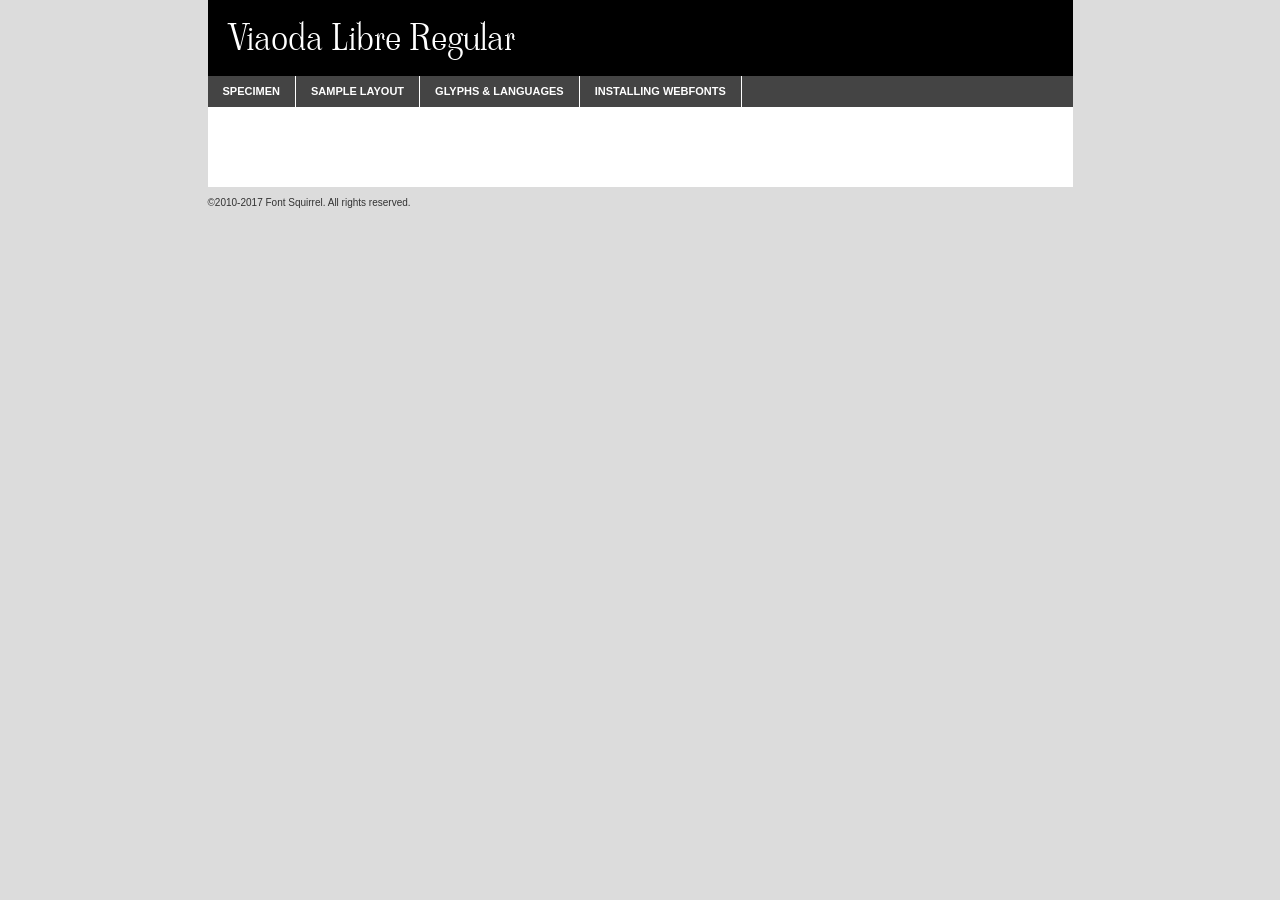
<file: ProjetoModaOra/fonts/viaoda_libre/viaodalibre-regular-demo.html>
<!DOCTYPE html PUBLIC "-//W3C//DTD XHTML 1.0 Transitional//EN"
        "http://www.w3.org/TR/xhtml1/DTD/xhtml1-transitional.dtd">

<html xmlns="http://www.w3.org/1999/xhtml" xml:lang="en" lang="en">
<head>
    <meta http-equiv="Content-Type" content="text/html; charset=utf-8"/>
    <script src="http://ajax.googleapis.com/ajax/libs/jquery/1.7.2/jquery.min.js" type="text/javascript" charset="utf-8"></script>
    <script type="text/javascript">
		(function($) {
			$.fn.easyTabs = function(option) {
				var param = jQuery.extend({ fadeSpeed: 'fast', defaultContent: 1, activeClass: 'active' }, option);
				$(this).each(function() {
					var thisId = '#' + this.id;
					if ( param.defaultContent == '' )
					{
						param.defaultContent = 1;
					}
					if ( typeof param.defaultContent == 'number' )
					{
						var defaultTab = $(thisId + ' .tabs li:eq(' + (param.defaultContent - 1) + ') a').attr('href').substr(1);
					}
					else
					{
						var defaultTab = param.defaultContent;
					}
					$(thisId + ' .tabs li a').each(function() {
						var tabToHide = $(this).attr('href').substr(1);
						$('#' + tabToHide).addClass('easytabs-tab-content');
					});
					hideAll();
					changeContent(defaultTab);

					function hideAll() {$(thisId + ' .easytabs-tab-content').hide();}

					function changeContent(tabId)
					{
						hideAll();
						$(thisId + ' .tabs li').removeClass(param.activeClass);
						$(thisId + ' .tabs li a[href=#' + tabId + ']').closest('li').addClass(param.activeClass);
						if ( param.fadeSpeed != 'none' )
						{
							$(thisId + ' #' + tabId).fadeIn(param.fadeSpeed);
						}
						else
						{
							$(thisId + ' #' + tabId).show();
						}
					}

					$(thisId + ' .tabs li').click(function() {
						var tabId = $(this).find('a').attr('href').substr(1);
						changeContent(tabId);
						return false;
					});
				});
			}
		})(jQuery);
    </script>
    <link rel="stylesheet" href="specimen_files/specimen_stylesheet.css" type="text/css" charset="utf-8"/>
    <link rel="stylesheet" href="stylesheet.css" type="text/css" charset="utf-8"/>

    <style type="text/css">
        		body {
			font-family: 'viaoda_libreregular';
        		}

            </style>

    <title>Viaoda Libre Regular Specimen</title>


    <script type="text/javascript" charset="utf-8">
		$(document).ready(function() {
			$('#container').easyTabs({ defaultContent: 1 });
		});
    </script>
</head>

<body>
<div id="container">
    <div id="header">
		Viaoda Libre Regular    </div>
    <ul class="tabs">
        <li><a href="#specimen">Specimen</a></li>
        <li><a href="#layout">Sample Layout</a></li>
                <li><a href="#glyphs">Glyphs &amp; Languages</a></li>
        <li><a href="#installing">Installing Webfonts</a></li>

    </ul>

    <div id="main_content">


        <div id="specimen">

            <div class="section">
                <div class="grid12 firstcol">
                    <div class="huge">AaBb</div>
                </div>
            </div>

            <div class="section">
                <div class="glyph_range">A&#x200B;B&#x200b;C&#x200b;D&#x200b;E&#x200b;F&#x200b;G&#x200b;H&#x200b;I&#x200b;J&#x200b;K&#x200b;L&#x200b;M&#x200b;N&#x200b;O&#x200b;P&#x200b;Q&#x200b;R&#x200b;S&#x200b;T&#x200b;U&#x200b;V&#x200b;W&#x200b;X&#x200b;Y&#x200b;Z&#x200b;a&#x200b;b&#x200b;c&#x200b;d&#x200b;e&#x200b;f&#x200b;g&#x200b;h&#x200b;i&#x200b;j&#x200b;k&#x200b;l&#x200b;m&#x200b;n&#x200b;o&#x200b;p&#x200b;q&#x200b;r&#x200b;s&#x200b;t&#x200b;u&#x200b;v&#x200b;w&#x200b;x&#x200b;y&#x200b;z&#x200b;1&#x200b;2&#x200b;3&#x200b;4&#x200b;5&#x200b;6&#x200b;7&#x200b;8&#x200b;9&#x200b;0&#x200b;&amp;&#x200b;.&#x200b;,&#x200b;?&#x200b;!&#x200b;&#64;&#x200b;(&#x200b;)&#x200b;#&#x200b;$&#x200b;%&#x200b;*&#x200b;+&#x200b;-&#x200b;=&#x200b;:&#x200b;;</div>
            </div>
            <div class="section">
                <div class="grid12 firstcol">
                    <table class="sample_table">
                        <tr>
                            <td>10</td>
                            <td class="size10">abcdefghijklmnopqrstuvwxyzABCDEFGHIJKLMNOPQRSTUVWXYZ0123456789abcdefghijklmnopqrstuvwxyzABCDEFGHIJKLMNOPQRSTUVWXYZ0123456789abcdefghijklmnopqrstuvwxyzABCDEFGHIJKLMNOPQRSTUVWXYZ</td>
                        </tr>
                        <tr>
                            <td>11</td>
                            <td class="size11">abcdefghijklmnopqrstuvwxyzABCDEFGHIJKLMNOPQRSTUVWXYZ0123456789abcdefghijklmnopqrstuvwxyzABCDEFGHIJKLMNOPQRSTUVWXYZ0123456789abcdefghijklmnopqrstuvwxyzABCDEFGHIJKLMNOPQRSTUVWXYZ</td>
                        </tr>
                        <tr>
                            <td>12</td>
                            <td class="size12">abcdefghijklmnopqrstuvwxyzABCDEFGHIJKLMNOPQRSTUVWXYZ0123456789abcdefghijklmnopqrstuvwxyzABCDEFGHIJKLMNOPQRSTUVWXYZ0123456789abcdefghijklmnopqrstuvwxyzABCDEFGHIJKLMNOPQRSTUVWXYZ</td>
                        </tr>
                        <tr>
                            <td>13</td>
                            <td class="size13">abcdefghijklmnopqrstuvwxyzABCDEFGHIJKLMNOPQRSTUVWXYZ0123456789abcdefghijklmnopqrstuvwxyzABCDEFGHIJKLMNOPQRSTUVWXYZ0123456789abcdefghijklmnopqrstuvwxyzABCDEFGHIJKLMNOPQRSTUVWXYZ</td>
                        </tr>
                        <tr>
                            <td>14</td>
                            <td class="size14">abcdefghijklmnopqrstuvwxyzABCDEFGHIJKLMNOPQRSTUVWXYZ0123456789abcdefghijklmnopqrstuvwxyzABCDEFGHIJKLMNOPQRSTUVWXYZ0123456789abcdefghijklmnopqrstuvwxyzABCDEFGHIJKLMNOPQRSTUVWXYZ</td>
                        </tr>
                        <tr>
                            <td>16</td>
                            <td class="size16">abcdefghijklmnopqrstuvwxyzABCDEFGHIJKLMNOPQRSTUVWXYZ0123456789abcdefghijklmnopqrstuvwxyzABCDEFGHIJKLMNOPQRSTUVWXYZ</td>
                        </tr>
                        <tr>
                            <td>18</td>
                            <td class="size18">abcdefghijklmnopqrstuvwxyzABCDEFGHIJKLMNOPQRSTUVWXYZ0123456789abcdefghijklmnopqrstuvwxyzABCDEFGHIJKLMNOPQRSTUVWXYZ</td>
                        </tr>
                        <tr>
                            <td>20</td>
                            <td class="size20">abcdefghijklmnopqrstuvwxyzABCDEFGHIJKLMNOPQRSTUVWXYZ0123456789abcdefghijklmnopqrstuvwxyzABCDEFGHIJKLMNOPQRSTUVWXYZ</td>
                        </tr>
                        <tr>
                            <td>24</td>
                            <td class="size24">abcdefghijklmnopqrstuvwxyzABCDEFGHIJKLMNOPQRSTUVWXYZ0123456789abcdefghijklmnopqrstuvwxyzABCDEFGHIJKLMNOPQRSTUVWXYZ</td>
                        </tr>
                        <tr>
                            <td>30</td>
                            <td class="size30">abcdefghijklmnopqrstuvwxyzABCDEFGHIJKLMNOPQRSTUVWXYZ0123456789abcdefghijklmnopqrstuvwxyzABCDEFGHIJKLMNOPQRSTUVWXYZ</td>
                        </tr>
                        <tr>
                            <td>36</td>
                            <td class="size36">abcdefghijklmnopqrstuvwxyzABCDEFGHIJKLMNOPQRSTUVWXYZ0123456789abcdefghijklmnopqrstuvwxyzABCDEFGHIJKLMNOPQRSTUVWXYZ</td>
                        </tr>
                        <tr>
                            <td>48</td>
                            <td class="size48">abcdefghijklmnopqrstuvwxyzABCDEFGHIJKLMNOPQRSTUVWXYZ0123456789abcdefghijklmnopqrstuvwxyzABCDEFGHIJKLMNOPQRSTUVWXYZ</td>
                        </tr>
                        <tr>
                            <td>60</td>
                            <td class="size60">abcdefghijklmnopqrstuvwxyzABCDEFGHIJKLMNOPQRSTUVWXYZ0123456789abcdefghijklmnopqrstuvwxyzABCDEFGHIJKLMNOPQRSTUVWXYZ</td>
                        </tr>
                        <tr>
                            <td>72</td>
                            <td class="size72">abcdefghijklmnopqrstuvwxyzABCDEFGHIJKLMNOPQRSTUVWXYZ0123456789abcdefghijklmnopqrstuvwxyzABCDEFGHIJKLMNOPQRSTUVWXYZ</td>
                        </tr>
                        <tr>
                            <td>90</td>
                            <td class="size90">abcdefghijklmnopqrstuvwxyzABCDEFGHIJKLMNOPQRSTUVWXYZ0123456789abcdefghijklmnopqrstuvwxyzABCDEFGHIJKLMNOPQRSTUVWXYZ</td>
                        </tr>
                    </table>

                </div>

            </div>


            <div class="section" id="bodycomparison">


                <div id="xheight">
                    <div class="fontbody">&#x25FC;&#x25FC;&#x25FC;&#x25FC;&#x25FC;&#x25FC;&#x25FC;&#x25FC;&#x25FC;&#x25FC;&#x25FC;&#x25FC;&#x25FC;&#x25FC;&#x25FC;&#x25FC;&#x25FC;&#x25FC;&#x25FC;&#x25FC;&#x25FC;&#x25FC;&#x25FC;&#x25FC;&#x25FC;&#x25FC;&#x25FC;&#x25FC;&#x25FC;&#x25FC;&#x25FC;&#x25FC;&#x25FC;&#x25FC;&#x25FC;&#x25FC;&#x25FC;&#x25FC;&#x25FC;&#x25FC;&#x25FC;&#x25FC;&#x25FC;&#x25FC;&#x25FC;&#x25FC;&#x25FC;&#x25FC;&#x25FC;&#x25FC;&#x25FC;&#x25FC;&#x25FC;&#x25FC;&#x25FC;&#x25FC;&#x25FC;&#x25FC;&#x25FC;&#x25FC;&#x25FC;&#x25FC;&#x25FC;&#x25FC;&#x25FC;&#x25FC;&#x25FC;&#x25FC;&#x25FC;&#x25FC;&#x25FC;&#x25FC;&#x25FC;&#x25FC;&#x25FC;&#x25FC;&#x25FC;&#x25FC;&#x25FC;&#x25FC;&#x25FC;&#x25FC;&#x25FC;&#x25FC;&#x25FC;&#x25FC;&#x25FC;&#x25FC;&#x25FC;&#x25FC;&#x25FC;&#x25FC;&#x25FC;&#x25FC;&#x25FC;&#x25FC;&#x25FC;&#x25FC;&#x25FC;body</div>
                    <div class="arialbody">body</div>
                    <div class="verdanabody">body</div>
                    <div class="georgiabody">body</div>
                </div>
                <div class="fontbody" style="z-index:1">
                    body<span>Viaoda Libre Regular</span>
                </div>
                <div class="arialbody" style="z-index:1">
                    body<span>Arial</span>
                </div>
                <div class="verdanabody" style="z-index:1">
                    body<span>Verdana</span>
                </div>
                <div class="georgiabody" style="z-index:1">
                    body<span>Georgia</span>
                </div>


            </div>


            <div class="section psample psample_row1" id="">

                <div class="grid2 firstcol">
                    <p class="size10"><span>10.</span>Aenean lacinia bibendum nulla sed consectetur. Fusce dapibus, tellus ac cursus commodo, tortor mauris condimentum nibh, ut fermentum massa justo sit amet risus. Nullam id dolor id nibh ultricies vehicula ut id elit. Cum sociis natoque penatibus et magnis dis parturient montes, nascetur ridiculus mus. Nulla vitae elit libero, a pharetra augue.</p>

                </div>
                <div class="grid3">
                    <p class="size11"><span>11.</span>Aenean lacinia bibendum nulla sed consectetur. Fusce dapibus, tellus ac cursus commodo, tortor mauris condimentum nibh, ut fermentum massa justo sit amet risus. Nullam id dolor id nibh ultricies vehicula ut id elit. Cum sociis natoque penatibus et magnis dis parturient montes, nascetur ridiculus mus. Nulla vitae elit libero, a pharetra augue.</p>

                </div>
                <div class="grid3">
                    <p class="size12"><span>12.</span>Aenean lacinia bibendum nulla sed consectetur. Fusce dapibus, tellus ac cursus commodo, tortor mauris condimentum nibh, ut fermentum massa justo sit amet risus. Nullam id dolor id nibh ultricies vehicula ut id elit. Cum sociis natoque penatibus et magnis dis parturient montes, nascetur ridiculus mus. Nulla vitae elit libero, a pharetra augue.</p>

                </div>
                <div class="grid4">
                    <p class="size13"><span>13.</span>Aenean lacinia bibendum nulla sed consectetur. Fusce dapibus, tellus ac cursus commodo, tortor mauris condimentum nibh, ut fermentum massa justo sit amet risus. Nullam id dolor id nibh ultricies vehicula ut id elit. Cum sociis natoque penatibus et magnis dis parturient montes, nascetur ridiculus mus. Nulla vitae elit libero, a pharetra augue.</p>

                </div>
                <div class="white_blend"></div>

            </div>
            <div class="section psample psample_row2" id="">
                <div class="grid3 firstcol">
                    <p class="size14"><span>14.</span>Aenean lacinia bibendum nulla sed consectetur. Fusce dapibus, tellus ac cursus commodo, tortor mauris condimentum nibh, ut fermentum massa justo sit amet risus. Nullam id dolor id nibh ultricies vehicula ut id elit. Cum sociis natoque penatibus et magnis dis parturient montes, nascetur ridiculus mus. Nulla vitae elit libero, a pharetra augue.</p>

                </div>
                <div class="grid4">
                    <p class="size16"><span>16.</span>Aenean lacinia bibendum nulla sed consectetur. Fusce dapibus, tellus ac cursus commodo, tortor mauris condimentum nibh, ut fermentum massa justo sit amet risus. Nullam id dolor id nibh ultricies vehicula ut id elit. Cum sociis natoque penatibus et magnis dis parturient montes, nascetur ridiculus mus. Nulla vitae elit libero, a pharetra augue.</p>

                </div>
                <div class="grid5">
                    <p class="size18"><span>18.</span>Aenean lacinia bibendum nulla sed consectetur. Fusce dapibus, tellus ac cursus commodo, tortor mauris condimentum nibh, ut fermentum massa justo sit amet risus. Nullam id dolor id nibh ultricies vehicula ut id elit. Cum sociis natoque penatibus et magnis dis parturient montes, nascetur ridiculus mus. Nulla vitae elit libero, a pharetra augue.</p>

                </div>

                <div class="white_blend"></div>

            </div>

            <div class="section psample psample_row3" id="">
                <div class="grid5 firstcol">
                    <p class="size20"><span>20.</span>Aenean lacinia bibendum nulla sed consectetur. Fusce dapibus, tellus ac cursus commodo, tortor mauris condimentum nibh, ut fermentum massa justo sit amet risus. Nullam id dolor id nibh ultricies vehicula ut id elit. Cum sociis natoque penatibus et magnis dis parturient montes, nascetur ridiculus mus. Nulla vitae elit libero, a pharetra augue.</p>
                </div>
                <div class="grid7">
                    <p class="size24"><span>24.</span>Aenean lacinia bibendum nulla sed consectetur. Fusce dapibus, tellus ac cursus commodo, tortor mauris condimentum nibh, ut fermentum massa justo sit amet risus. Nullam id dolor id nibh ultricies vehicula ut id elit. Cum sociis natoque penatibus et magnis dis parturient montes, nascetur ridiculus mus. Nulla vitae elit libero, a pharetra augue.</p>
                </div>

                <div class="white_blend"></div>

            </div>

            <div class="section psample psample_row4" id="">
                <div class="grid12 firstcol">
                    <p class="size30"><span>30.</span>Aenean lacinia bibendum nulla sed consectetur. Fusce dapibus, tellus ac cursus commodo, tortor mauris condimentum nibh, ut fermentum massa justo sit amet risus. Nullam id dolor id nibh ultricies vehicula ut id elit. Cum sociis natoque penatibus et magnis dis parturient montes, nascetur ridiculus mus. Nulla vitae elit libero, a pharetra augue.</p>
                </div>
                <div class="white_blend"></div>

            </div>


            <div class="section psample psample_row1 fullreverse">
                <div class="grid2 firstcol">
                    <p class="size10"><span>10.</span>Aenean lacinia bibendum nulla sed consectetur. Fusce dapibus, tellus ac cursus commodo, tortor mauris condimentum nibh, ut fermentum massa justo sit amet risus. Nullam id dolor id nibh ultricies vehicula ut id elit. Cum sociis natoque penatibus et magnis dis parturient montes, nascetur ridiculus mus. Nulla vitae elit libero, a pharetra augue.</p>

                </div>
                <div class="grid3">
                    <p class="size11"><span>11.</span>Aenean lacinia bibendum nulla sed consectetur. Fusce dapibus, tellus ac cursus commodo, tortor mauris condimentum nibh, ut fermentum massa justo sit amet risus. Nullam id dolor id nibh ultricies vehicula ut id elit. Cum sociis natoque penatibus et magnis dis parturient montes, nascetur ridiculus mus. Nulla vitae elit libero, a pharetra augue.</p>

                </div>
                <div class="grid3">
                    <p class="size12"><span>12.</span>Aenean lacinia bibendum nulla sed consectetur. Fusce dapibus, tellus ac cursus commodo, tortor mauris condimentum nibh, ut fermentum massa justo sit amet risus. Nullam id dolor id nibh ultricies vehicula ut id elit. Cum sociis natoque penatibus et magnis dis parturient montes, nascetur ridiculus mus. Nulla vitae elit libero, a pharetra augue.</p>

                </div>
                <div class="grid4">
                    <p class="size13"><span>13.</span>Aenean lacinia bibendum nulla sed consectetur. Fusce dapibus, tellus ac cursus commodo, tortor mauris condimentum nibh, ut fermentum massa justo sit amet risus. Nullam id dolor id nibh ultricies vehicula ut id elit. Cum sociis natoque penatibus et magnis dis parturient montes, nascetur ridiculus mus. Nulla vitae elit libero, a pharetra augue.</p>

                </div>
                <div class="black_blend"></div>

            </div>

            <div class="section psample psample_row2 fullreverse">
                <div class="grid3 firstcol">
                    <p class="size14"><span>14.</span>Aenean lacinia bibendum nulla sed consectetur. Fusce dapibus, tellus ac cursus commodo, tortor mauris condimentum nibh, ut fermentum massa justo sit amet risus. Nullam id dolor id nibh ultricies vehicula ut id elit. Cum sociis natoque penatibus et magnis dis parturient montes, nascetur ridiculus mus. Nulla vitae elit libero, a pharetra augue.</p>

                </div>
                <div class="grid4">
                    <p class="size16"><span>16.</span>Aenean lacinia bibendum nulla sed consectetur. Fusce dapibus, tellus ac cursus commodo, tortor mauris condimentum nibh, ut fermentum massa justo sit amet risus. Nullam id dolor id nibh ultricies vehicula ut id elit. Cum sociis natoque penatibus et magnis dis parturient montes, nascetur ridiculus mus. Nulla vitae elit libero, a pharetra augue.</p>

                </div>
                <div class="grid5">
                    <p class="size18"><span>18.</span>Aenean lacinia bibendum nulla sed consectetur. Fusce dapibus, tellus ac cursus commodo, tortor mauris condimentum nibh, ut fermentum massa justo sit amet risus. Nullam id dolor id nibh ultricies vehicula ut id elit. Cum sociis natoque penatibus et magnis dis parturient montes, nascetur ridiculus mus. Nulla vitae elit libero, a pharetra augue.</p>

                </div>
                <div class="black_blend"></div>

            </div>

            <div class="section psample fullreverse psample_row3" id="">
                <div class="grid5 firstcol">
                    <p class="size20"><span>20.</span>Aenean lacinia bibendum nulla sed consectetur. Fusce dapibus, tellus ac cursus commodo, tortor mauris condimentum nibh, ut fermentum massa justo sit amet risus. Nullam id dolor id nibh ultricies vehicula ut id elit. Cum sociis natoque penatibus et magnis dis parturient montes, nascetur ridiculus mus. Nulla vitae elit libero, a pharetra augue.</p>
                </div>
                <div class="grid7">
                    <p class="size24"><span>24.</span>Aenean lacinia bibendum nulla sed consectetur. Fusce dapibus, tellus ac cursus commodo, tortor mauris condimentum nibh, ut fermentum massa justo sit amet risus. Nullam id dolor id nibh ultricies vehicula ut id elit. Cum sociis natoque penatibus et magnis dis parturient montes, nascetur ridiculus mus. Nulla vitae elit libero, a pharetra augue.</p>
                </div>

                <div class="black_blend"></div>

            </div>

            <div class="section psample fullreverse psample_row4" id="" style="border-bottom: 20px #000 solid;">
                <div class="grid12 firstcol">
                    <p class="size30"><span>30.</span>Aenean lacinia bibendum nulla sed consectetur. Fusce dapibus, tellus ac cursus commodo, tortor mauris condimentum nibh, ut fermentum massa justo sit amet risus. Nullam id dolor id nibh ultricies vehicula ut id elit. Cum sociis natoque penatibus et magnis dis parturient montes, nascetur ridiculus mus. Nulla vitae elit libero, a pharetra augue.</p>
                </div>
                <div class="black_blend"></div>

            </div>


        </div>

        <div id="layout">

            <div class="section">

                <div class="grid12 firstcol">
                    <h1>Lorem Ipsum Dolor</h1>
                    <h2>Etiam porta sem malesuada magna mollis euismod</h2>

                    <p class="byline">By <a href="#link">Aenean Lacinia</a></p>
                </div>
            </div>
            <div class="section">
                <div class="grid8 firstcol">
                    <p class="large">Donec sed odio dui. Morbi leo risus, porta ac consectetur ac, vestibulum at eros. Fusce dapibus, tellus ac cursus commodo, tortor mauris condimentum nibh, ut fermentum massa justo sit amet risus. </p>


                    <h3>Pellentesque ornare sem</h3>

                    <p>Maecenas sed diam eget risus varius blandit sit amet non magna. Maecenas faucibus mollis interdum. Donec ullamcorper nulla non metus auctor fringilla. Nullam id dolor id nibh ultricies vehicula ut id elit. Nullam id dolor id nibh ultricies vehicula ut id elit. </p>

                    <p>Aenean eu leo quam. Pellentesque ornare sem lacinia quam venenatis vestibulum. Lorem ipsum dolor sit amet, consectetur adipiscing elit. Cum sociis natoque penatibus et magnis dis parturient montes, nascetur ridiculus mus. </p>

                    <p>Nulla vitae elit libero, a pharetra augue. Praesent commodo cursus magna, vel scelerisque nisl consectetur et. Aenean lacinia bibendum nulla sed consectetur. </p>

                    <p>Nullam quis risus eget urna mollis ornare vel eu leo. Nullam quis risus eget urna mollis ornare vel eu leo. Maecenas sed diam eget risus varius blandit sit amet non magna. Donec ullamcorper nulla non metus auctor fringilla. </p>

                    <h3>Cras mattis consectetur</h3>

                    <p>Aenean eu leo quam. Pellentesque ornare sem lacinia quam venenatis vestibulum. Aenean lacinia bibendum nulla sed consectetur. Integer posuere erat a ante venenatis dapibus posuere velit aliquet. Cras mattis consectetur purus sit amet fermentum. </p>

                    <p>Nullam id dolor id nibh ultricies vehicula ut id elit. Nullam quis risus eget urna mollis ornare vel eu leo. Cras mattis consectetur purus sit amet fermentum.</p>
                </div>

                <div class="grid4 sidebar">

                    <div class="box reverse">
                        <p class="last">Nullam quis risus eget urna mollis ornare vel eu leo. Donec ullamcorper nulla non metus auctor fringilla. Cras mattis consectetur purus sit amet fermentum. Sed posuere consectetur est at lobortis. Lorem ipsum dolor sit amet, consectetur adipiscing elit. </p>
                    </div>

                    <p class="caption">Maecenas sed diam eget risus varius.</p>

                    <p>Vestibulum id ligula porta felis euismod semper. Integer posuere erat a ante venenatis dapibus posuere velit aliquet. Vestibulum id ligula porta felis euismod semper. Sed posuere consectetur est at lobortis. Maecenas sed diam eget risus varius blandit sit amet non magna. Fusce dapibus, tellus ac cursus commodo, tortor mauris condimentum nibh, ut fermentum massa justo sit amet risus. </p>


                    <p>Duis mollis, est non commodo luctus, nisi erat porttitor ligula, eget lacinia odio sem nec elit. Aenean lacinia bibendum nulla sed consectetur. Vivamus sagittis lacus vel augue laoreet rutrum faucibus dolor auctor. Aenean lacinia bibendum nulla sed consectetur. Nullam quis risus eget urna mollis ornare vel eu leo. </p>

                    <p>Praesent commodo cursus magna, vel scelerisque nisl consectetur et. Donec ullamcorper nulla non metus auctor fringilla. Maecenas faucibus mollis interdum. Fusce dapibus, tellus ac cursus commodo, tortor mauris condimentum nibh, ut fermentum massa justo sit amet risus. </p>

                </div>
            </div>

        </div>


		

        <div id="glyphs">
            <div class="section">
                <div class="grid12 firstcol">

                    <h1>Language Support</h1>
                    <p>The subset of Viaoda Libre Regular in this kit supports the following languages:<br/>

						Albanian, Basque, Breton, Chamorro, Danish, Dutch, English, Faroese, Finnish, French, Frisian, Galician, German, Icelandic, Italian, Malagasy, Norwegian, Portuguese, Spanish, Alsatian, Aragonese, Arapaho, Arrernte, Asturian, Aymara, Bislama, Cebuano, Corsican, Fijian, French_creole, Genoese, Gilbertese, Greenlandic, Haitian_creole, Hiligaynon, Hmong, Hopi, Ibanag, Iloko_ilokano, Indonesian, Interglossa_glosa, Interlingua, Irish_gaelic, Jerriais, Lojban, Lombard, Luxembourgeois, Manx, Mohawk, Norfolk_pitcairnese, Occitan, Oromo, Pangasinan, Papiamento, Piedmontese, Potawatomi, Rhaeto-romance, Romansh, Rotokas, Sami_lule, Samoan, Sardinian, Scots_gaelic, Seychelles_creole, Shona, Sicilian, Somali, Southern_ndebele, Swahili, Swati_swazi, Tagalog_filipino_pilipino, Tetum, Tok_pisin, Uyghur_latinized, Volapuk, Walloon, Warlpiri, Xhosa, Yapese, Zulu, Latinbasic, Ubasic, Demo                    </p>
                    <h1>Glyph Chart</h1>
                    <p>The subset of Viaoda Libre Regular in this kit includes all the glyphs listed below. Unicode entities are included above each glyph to help you insert individual characters into your layout.</p>
                    <div id="glyph_chart">

						                            							                                <div><p>&amp;#13;</p>&#13;</div>
																				                                <div><p>&amp;#32;</p>&#32;</div>
																				                                <div><p>&amp;#33;</p>&#33;</div>
																				                                <div><p>&amp;#34;</p>&#34;</div>
																				                                <div><p>&amp;#35;</p>&#35;</div>
																				                                <div><p>&amp;#36;</p>&#36;</div>
																				                                <div><p>&amp;#37;</p>&#37;</div>
																				                                <div><p>&amp;#38;</p>&#38;</div>
																				                                <div><p>&amp;#39;</p>&#39;</div>
																				                                <div><p>&amp;#40;</p>&#40;</div>
																				                                <div><p>&amp;#41;</p>&#41;</div>
																				                                <div><p>&amp;#42;</p>&#42;</div>
																				                                <div><p>&amp;#43;</p>&#43;</div>
																				                                <div><p>&amp;#44;</p>&#44;</div>
																				                                <div><p>&amp;#45;</p>&#45;</div>
																				                                <div><p>&amp;#46;</p>&#46;</div>
																				                                <div><p>&amp;#47;</p>&#47;</div>
																				                                <div><p>&amp;#48;</p>&#48;</div>
																				                                <div><p>&amp;#49;</p>&#49;</div>
																				                                <div><p>&amp;#50;</p>&#50;</div>
																				                                <div><p>&amp;#51;</p>&#51;</div>
																				                                <div><p>&amp;#52;</p>&#52;</div>
																				                                <div><p>&amp;#53;</p>&#53;</div>
																				                                <div><p>&amp;#54;</p>&#54;</div>
																				                                <div><p>&amp;#55;</p>&#55;</div>
																				                                <div><p>&amp;#56;</p>&#56;</div>
																				                                <div><p>&amp;#57;</p>&#57;</div>
																				                                <div><p>&amp;#58;</p>&#58;</div>
																				                                <div><p>&amp;#59;</p>&#59;</div>
																				                                <div><p>&amp;#60;</p>&#60;</div>
																				                                <div><p>&amp;#61;</p>&#61;</div>
																				                                <div><p>&amp;#62;</p>&#62;</div>
																				                                <div><p>&amp;#63;</p>&#63;</div>
																				                                <div><p>&amp;#64;</p>&#64;</div>
																				                                <div><p>&amp;#65;</p>&#65;</div>
																				                                <div><p>&amp;#66;</p>&#66;</div>
																				                                <div><p>&amp;#67;</p>&#67;</div>
																				                                <div><p>&amp;#68;</p>&#68;</div>
																				                                <div><p>&amp;#69;</p>&#69;</div>
																				                                <div><p>&amp;#70;</p>&#70;</div>
																				                                <div><p>&amp;#71;</p>&#71;</div>
																				                                <div><p>&amp;#72;</p>&#72;</div>
																				                                <div><p>&amp;#73;</p>&#73;</div>
																				                                <div><p>&amp;#74;</p>&#74;</div>
																				                                <div><p>&amp;#75;</p>&#75;</div>
																				                                <div><p>&amp;#76;</p>&#76;</div>
																				                                <div><p>&amp;#77;</p>&#77;</div>
																				                                <div><p>&amp;#78;</p>&#78;</div>
																				                                <div><p>&amp;#79;</p>&#79;</div>
																				                                <div><p>&amp;#80;</p>&#80;</div>
																				                                <div><p>&amp;#81;</p>&#81;</div>
																				                                <div><p>&amp;#82;</p>&#82;</div>
																				                                <div><p>&amp;#83;</p>&#83;</div>
																				                                <div><p>&amp;#84;</p>&#84;</div>
																				                                <div><p>&amp;#85;</p>&#85;</div>
																				                                <div><p>&amp;#86;</p>&#86;</div>
																				                                <div><p>&amp;#87;</p>&#87;</div>
																				                                <div><p>&amp;#88;</p>&#88;</div>
																				                                <div><p>&amp;#89;</p>&#89;</div>
																				                                <div><p>&amp;#90;</p>&#90;</div>
																				                                <div><p>&amp;#91;</p>&#91;</div>
																				                                <div><p>&amp;#92;</p>&#92;</div>
																				                                <div><p>&amp;#93;</p>&#93;</div>
																				                                <div><p>&amp;#94;</p>&#94;</div>
																				                                <div><p>&amp;#95;</p>&#95;</div>
																				                                <div><p>&amp;#96;</p>&#96;</div>
																				                                <div><p>&amp;#97;</p>&#97;</div>
																				                                <div><p>&amp;#98;</p>&#98;</div>
																				                                <div><p>&amp;#99;</p>&#99;</div>
																				                                <div><p>&amp;#100;</p>&#100;</div>
																				                                <div><p>&amp;#101;</p>&#101;</div>
																				                                <div><p>&amp;#102;</p>&#102;</div>
																				                                <div><p>&amp;#103;</p>&#103;</div>
																				                                <div><p>&amp;#104;</p>&#104;</div>
																				                                <div><p>&amp;#105;</p>&#105;</div>
																				                                <div><p>&amp;#106;</p>&#106;</div>
																				                                <div><p>&amp;#107;</p>&#107;</div>
																				                                <div><p>&amp;#108;</p>&#108;</div>
																				                                <div><p>&amp;#109;</p>&#109;</div>
																				                                <div><p>&amp;#110;</p>&#110;</div>
																				                                <div><p>&amp;#111;</p>&#111;</div>
																				                                <div><p>&amp;#112;</p>&#112;</div>
																				                                <div><p>&amp;#113;</p>&#113;</div>
																				                                <div><p>&amp;#114;</p>&#114;</div>
																				                                <div><p>&amp;#115;</p>&#115;</div>
																				                                <div><p>&amp;#116;</p>&#116;</div>
																				                                <div><p>&amp;#117;</p>&#117;</div>
																				                                <div><p>&amp;#118;</p>&#118;</div>
																				                                <div><p>&amp;#119;</p>&#119;</div>
																				                                <div><p>&amp;#120;</p>&#120;</div>
																				                                <div><p>&amp;#121;</p>&#121;</div>
																				                                <div><p>&amp;#122;</p>&#122;</div>
																				                                <div><p>&amp;#123;</p>&#123;</div>
																				                                <div><p>&amp;#124;</p>&#124;</div>
																				                                <div><p>&amp;#125;</p>&#125;</div>
																				                                <div><p>&amp;#126;</p>&#126;</div>
																				                                <div><p>&amp;#160;</p>&#160;</div>
																				                                <div><p>&amp;#161;</p>&#161;</div>
																				                                <div><p>&amp;#162;</p>&#162;</div>
																				                                <div><p>&amp;#163;</p>&#163;</div>
																				                                <div><p>&amp;#164;</p>&#164;</div>
																				                                <div><p>&amp;#165;</p>&#165;</div>
																				                                <div><p>&amp;#166;</p>&#166;</div>
																				                                <div><p>&amp;#167;</p>&#167;</div>
																				                                <div><p>&amp;#168;</p>&#168;</div>
																				                                <div><p>&amp;#169;</p>&#169;</div>
																				                                <div><p>&amp;#170;</p>&#170;</div>
																				                                <div><p>&amp;#171;</p>&#171;</div>
																				                                <div><p>&amp;#172;</p>&#172;</div>
																				                                <div><p>&amp;#173;</p>&#173;</div>
																				                                <div><p>&amp;#174;</p>&#174;</div>
																				                                <div><p>&amp;#175;</p>&#175;</div>
																				                                <div><p>&amp;#176;</p>&#176;</div>
																				                                <div><p>&amp;#177;</p>&#177;</div>
																				                                <div><p>&amp;#178;</p>&#178;</div>
																				                                <div><p>&amp;#179;</p>&#179;</div>
																				                                <div><p>&amp;#180;</p>&#180;</div>
																				                                <div><p>&amp;#181;</p>&#181;</div>
																				                                <div><p>&amp;#182;</p>&#182;</div>
																				                                <div><p>&amp;#183;</p>&#183;</div>
																				                                <div><p>&amp;#184;</p>&#184;</div>
																				                                <div><p>&amp;#185;</p>&#185;</div>
																				                                <div><p>&amp;#186;</p>&#186;</div>
																				                                <div><p>&amp;#187;</p>&#187;</div>
																				                                <div><p>&amp;#188;</p>&#188;</div>
																				                                <div><p>&amp;#189;</p>&#189;</div>
																				                                <div><p>&amp;#190;</p>&#190;</div>
																				                                <div><p>&amp;#191;</p>&#191;</div>
																				                                <div><p>&amp;#192;</p>&#192;</div>
																				                                <div><p>&amp;#193;</p>&#193;</div>
																				                                <div><p>&amp;#194;</p>&#194;</div>
																				                                <div><p>&amp;#195;</p>&#195;</div>
																				                                <div><p>&amp;#196;</p>&#196;</div>
																				                                <div><p>&amp;#197;</p>&#197;</div>
																				                                <div><p>&amp;#198;</p>&#198;</div>
																				                                <div><p>&amp;#199;</p>&#199;</div>
																				                                <div><p>&amp;#200;</p>&#200;</div>
																				                                <div><p>&amp;#201;</p>&#201;</div>
																				                                <div><p>&amp;#202;</p>&#202;</div>
																				                                <div><p>&amp;#203;</p>&#203;</div>
																				                                <div><p>&amp;#204;</p>&#204;</div>
																				                                <div><p>&amp;#205;</p>&#205;</div>
																				                                <div><p>&amp;#206;</p>&#206;</div>
																				                                <div><p>&amp;#207;</p>&#207;</div>
																				                                <div><p>&amp;#208;</p>&#208;</div>
																				                                <div><p>&amp;#209;</p>&#209;</div>
																				                                <div><p>&amp;#210;</p>&#210;</div>
																				                                <div><p>&amp;#211;</p>&#211;</div>
																				                                <div><p>&amp;#212;</p>&#212;</div>
																				                                <div><p>&amp;#213;</p>&#213;</div>
																				                                <div><p>&amp;#214;</p>&#214;</div>
																				                                <div><p>&amp;#215;</p>&#215;</div>
																				                                <div><p>&amp;#216;</p>&#216;</div>
																				                                <div><p>&amp;#217;</p>&#217;</div>
																				                                <div><p>&amp;#218;</p>&#218;</div>
																				                                <div><p>&amp;#219;</p>&#219;</div>
																				                                <div><p>&amp;#220;</p>&#220;</div>
																				                                <div><p>&amp;#221;</p>&#221;</div>
																				                                <div><p>&amp;#222;</p>&#222;</div>
																				                                <div><p>&amp;#223;</p>&#223;</div>
																				                                <div><p>&amp;#224;</p>&#224;</div>
																				                                <div><p>&amp;#225;</p>&#225;</div>
																				                                <div><p>&amp;#226;</p>&#226;</div>
																				                                <div><p>&amp;#227;</p>&#227;</div>
																				                                <div><p>&amp;#228;</p>&#228;</div>
																				                                <div><p>&amp;#229;</p>&#229;</div>
																				                                <div><p>&amp;#230;</p>&#230;</div>
																				                                <div><p>&amp;#231;</p>&#231;</div>
																				                                <div><p>&amp;#232;</p>&#232;</div>
																				                                <div><p>&amp;#233;</p>&#233;</div>
																				                                <div><p>&amp;#234;</p>&#234;</div>
																				                                <div><p>&amp;#235;</p>&#235;</div>
																				                                <div><p>&amp;#236;</p>&#236;</div>
																				                                <div><p>&amp;#237;</p>&#237;</div>
																				                                <div><p>&amp;#238;</p>&#238;</div>
																				                                <div><p>&amp;#239;</p>&#239;</div>
																				                                <div><p>&amp;#240;</p>&#240;</div>
																				                                <div><p>&amp;#241;</p>&#241;</div>
																				                                <div><p>&amp;#242;</p>&#242;</div>
																				                                <div><p>&amp;#243;</p>&#243;</div>
																				                                <div><p>&amp;#244;</p>&#244;</div>
																				                                <div><p>&amp;#245;</p>&#245;</div>
																				                                <div><p>&amp;#246;</p>&#246;</div>
																				                                <div><p>&amp;#247;</p>&#247;</div>
																				                                <div><p>&amp;#248;</p>&#248;</div>
																				                                <div><p>&amp;#249;</p>&#249;</div>
																				                                <div><p>&amp;#250;</p>&#250;</div>
																				                                <div><p>&amp;#251;</p>&#251;</div>
																				                                <div><p>&amp;#252;</p>&#252;</div>
																				                                <div><p>&amp;#253;</p>&#253;</div>
																				                                <div><p>&amp;#254;</p>&#254;</div>
																				                                <div><p>&amp;#255;</p>&#255;</div>
																				                                <div><p>&amp;#338;</p>&#338;</div>
																				                                <div><p>&amp;#339;</p>&#339;</div>
																				                                <div><p>&amp;#376;</p>&#376;</div>
																				                                <div><p>&amp;#710;</p>&#710;</div>
																				                                <div><p>&amp;#732;</p>&#732;</div>
																				                                <div><p>&amp;#8192;</p>&#8192;</div>
																				                                <div><p>&amp;#8193;</p>&#8193;</div>
																				                                <div><p>&amp;#8194;</p>&#8194;</div>
																				                                <div><p>&amp;#8195;</p>&#8195;</div>
																				                                <div><p>&amp;#8196;</p>&#8196;</div>
																				                                <div><p>&amp;#8197;</p>&#8197;</div>
																				                                <div><p>&amp;#8198;</p>&#8198;</div>
																				                                <div><p>&amp;#8199;</p>&#8199;</div>
																				                                <div><p>&amp;#8200;</p>&#8200;</div>
																				                                <div><p>&amp;#8201;</p>&#8201;</div>
																				                                <div><p>&amp;#8202;</p>&#8202;</div>
																				                                <div><p>&amp;#8208;</p>&#8208;</div>
																				                                <div><p>&amp;#8209;</p>&#8209;</div>
																				                                <div><p>&amp;#8210;</p>&#8210;</div>
																				                                <div><p>&amp;#8211;</p>&#8211;</div>
																				                                <div><p>&amp;#8212;</p>&#8212;</div>
																				                                <div><p>&amp;#8216;</p>&#8216;</div>
																				                                <div><p>&amp;#8217;</p>&#8217;</div>
																				                                <div><p>&amp;#8218;</p>&#8218;</div>
																				                                <div><p>&amp;#8220;</p>&#8220;</div>
																				                                <div><p>&amp;#8221;</p>&#8221;</div>
																				                                <div><p>&amp;#8222;</p>&#8222;</div>
																				                                <div><p>&amp;#8226;</p>&#8226;</div>
																				                                <div><p>&amp;#8230;</p>&#8230;</div>
																				                                <div><p>&amp;#8239;</p>&#8239;</div>
																				                                <div><p>&amp;#8249;</p>&#8249;</div>
																				                                <div><p>&amp;#8250;</p>&#8250;</div>
																				                                <div><p>&amp;#8287;</p>&#8287;</div>
																				                                <div><p>&amp;#8364;</p>&#8364;</div>
																				                                <div><p>&amp;#8482;</p>&#8482;</div>
																				                                <div><p>&amp;#9724;</p>&#9724;</div>
																				                                <div><p>&amp;#64257;</p>&#64257;</div>
																				                                <div><p>&amp;#64258;</p>&#64258;</div>
																				                                <div><p>&amp;#64259;</p>&#64259;</div>
																				                                <div><p>&amp;#64260;</p>&#64260;</div>
																																													                    </div>
                </div>


            </div>
        </div>


        <div id="specs">

        </div>

        <div id="installing">
            <div class="section">
                <div class="grid7 firstcol">
                    <h1>Installing Webfonts</h1>

                    <p>Webfonts are supported by all major browser platforms but not all in the same way. There are currently four different font formats that must be included in order to target all browsers. This includes TTF, WOFF, EOT and SVG.</p>

                    <h2>1. Upload your webfonts</h2>
                    <p>You must upload your webfont kit to your website. They should be in or near the same directory as your CSS files.</p>

                    <h2>2. Include the webfont stylesheet</h2>
                    <p>A special CSS @font-face declaration helps the various browsers select the appropriate font it needs without causing you a bunch of headaches. Learn more about this syntax by reading the <a href="https://www.fontspring.com/blog/further-hardening-of-the-bulletproof-syntax">Fontspring blog post</a> about it. The code for it is as follows:</p>


                    <code>
                        @font-face{
                        font-family: 'MyWebFont';
                        src: url('WebFont.eot');
                        src: url('WebFont.eot?#iefix') format('embedded-opentype'),
                        url('WebFont.woff') format('woff'),
                        url('WebFont.ttf') format('truetype'),
                        url('WebFont.svg#webfont') format('svg');
                        }
                    </code>

                    <p>We've already gone ahead and generated the code for you. All you have to do is link to the stylesheet in your HTML, like this:</p>
                    <code>&lt;link rel=&quot;stylesheet&quot; href=&quot;stylesheet.css&quot; type=&quot;text/css&quot; charset=&quot;utf-8&quot; /&gt;</code>

                    <h2>3. Modify your own stylesheet</h2>
                    <p>To take advantage of your new fonts, you must tell your stylesheet to use them. Look at the original @font-face declaration above and find the property called "font-family." The name linked there will be what you use to reference the font. Prepend that webfont name to the font stack in the "font-family" property, inside the selector you want to change. For example:</p>
                    <code>p { font-family: 'WebFont', Arial, sans-serif; }</code>

                    <h2>4. Test</h2>
                    <p>Getting webfonts to work cross-browser <em>can</em> be tricky. Use the information in the sidebar to help you if you find that fonts aren't loading in a particular browser.</p>
                </div>

                <div class="grid5 sidebar">
                    <div class="box">
                        <h2>Troubleshooting<br/>Font-Face Problems</h2>
                        <p>Having trouble getting your webfonts to load in your new website? Here are some tips to sort out what might be the problem.</p>

                        <h3>Fonts not showing in any browser</h3>

                        <p>This sounds like you need to work on the plumbing. You either did not upload the fonts to the correct directory, or you did not link the fonts properly in the CSS. If you've confirmed that all this is correct and you still have a problem, take a look at your .htaccess file and see if requests are getting intercepted.</p>

                        <h3>Fonts not loading in iPhone or iPad</h3>

                        <p>The most common problem here is that you are serving the fonts from an IIS server. IIS refuses to serve files that have unknown MIME types. If that is the case, you must set the MIME type for SVG to "image/svg+xml" in the server settings. Follow these instructions from Microsoft if you need help.</p>

                        <h3>Fonts not loading in Firefox</h3>

                        <p>The primary reason for this failure? You are still using a version Firefox older than 3.5. So upgrade already! If that isn't it, then you are very likely serving fonts from a different domain. Firefox requires that all font assets be served from the same domain. Lastly it is possible that you need to add WOFF to your list of MIME types (if you are serving via IIS.)</p>

                        <h3>Fonts not loading in IE</h3>

                        <p>Are you looking at Internet Explorer on an actual Windows machine or are you cheating by using a service like Adobe BrowserLab? Many of these screenshot services do not render @font-face for IE. Best to test it on a real machine.</p>

                        <h3>Fonts not loading in IE9</h3>

                        <p>IE9, like Firefox, requires that fonts be served from the same domain as the website. Make sure that is the case.</p>
                    </div>
                </div>
            </div>

        </div>

    </div>
    <div id="footer">
        <p>&copy;2010-2017 Font Squirrel. All rights reserved.</p>
    </div>
</div>
</body>
</html>
</file>
<file: Projeto - Aprenser/style.css>
@font-face {
    font-family: 'robotoregular';
    src: url('fonts/roboto.regular/roboto-regular-webfont.woff2') format('woff2'),
         url('fonts/roboto.regular/roboto-regular-webfont.woff') format('woff');
    font-weight: normal;
    font-style: normal;

}


html {
    font-size: 62.5%;
    min-width: 130rem
}

body {
    font-family: robotoregular, Arial, Helvetica, sans-serif;
    margin: 0;
}

.top {
    background-color: #222020;
    display: flex;
    justify-content: space-between;
    padding: 0 12rem;
    align-items: center;
    height: 10rem;
}

.top__logo {
    height: 6rem;

}

.top-menu{
    display: flex;
    gap: 4ch;
    list-style-type: none;
}

.top-menu a{
    font-size: 1.4rem;
    font-weight: bolder;
    text-decoration: none;
    text-transform: uppercase;
    color: #c5ad0f;
    padding: 1.2rem;
    border: solid 1px #c5ad0f;
    letter-spacing: .2ch;
}

.top-menu a:hover {
    background-color: #c5ad0f;
    color: #222020;
    transition-duration: .5s;
}

.section1 {
    margin: 0;
    background: linear-gradient(to bottom, #fffffc, #f6d501);
    display: flex;
}

.section1-text {
    margin: 12rem 6rem;

}
.section1-text__title {
    font-size: 8rem;
    max-width: 13ch;
}

.section1__button {
    font-family: robotoregular, Arial, Helvetica, sans-serif;
    font-size: 2rem;
    text-decoration: none;
    padding: 2rem 5rem;
    color:black;
    background-color: #f6bd01;
    border-radius: 7px;
}

.section1__button:hover{
    background-color: black;
    color: #f6bd01;
    transition-duration: .5s;
}

.section1 img {
    min-width: 30rem;
}

.section2 {
    background-color: whitesmoke;
    display: flex;
    flex-direction: column;
}

.section2__title {
    font-size: 4rem;
    text-align: center;
    margin: 8rem 0;
}

.section2-cursos {
    display: flex;
    width: fit-content;
    margin: 0 auto;
    gap: 2rem;
}

.section2-cursos-item {
    background-color: white;
    height: 40rem;
}

.section2-cursos-item__title {
    font-size: 2rem;
    letter-spacing: .2ch;
    margin-left: 2ch;
}
.section2-cursos-item__text {
    font-size: 1.5rem;
    color: #555;
    width: 45ch;
    margin-left: 2ch;
}

.section2__button {
    margin: 10rem auto 15rem auto;
    text-align: center;
}
.section2__button a{
    text-align: center;
    font-family: robotoregular, Arial, Helvetica, sans-serif;
    font-size: 2rem;
    text-decoration: none;
    padding: 2rem 5rem;
    color:black;
    background-color: #f6bd01;
    border-radius: 7px;
    
}

.section2__button a:hover {
    background-color: black;
    color: #f6bd01;
    transition-duration: .5s;

}

.section3 {
    background-color: #181560;
    display: flex;
    height: 55rem;
}

.section3 img {
    height: 50rem;
    margin-top: 5rem;
}
.section3-text {
    color: white;
    display: flex;
    flex-direction: column;
    margin: auto 4rem auto 6rem;

}

.section3-text__title {
    font-size: 7rem;
}

.section3-text__text {
    font-size: 1.8rem;
    width: 50ch;
}

.section4-title {
    font-size: 4rem;
    text-align: center;
    margin: 8rem 0 4rem;
}

.section4__map {
    width: 90vw;
    margin: 2rem auto;
    height: 50rem;
}

.section4__map iframe {
    width: 100%;
    height: 100%;
    border-radius: 1.5rem;
}

.section4__contatos {
    font-size: 1.8rem;
    width: 18ch;
    margin: .5rem 7rem 3rem auto;
}

.bottom {
    background-color: #222020;
    height: 8rem;
    display: flex;
    flex-direction: column;
}
.bottom__text {
    color: white;
    font-size: 1.5rem;
    text-align: center;
    margin-top: 3rem
}
</file>
<file: ProjetoModaOra/style.css>
@font-face {
    font-family: 'robotoregular';
    src: url('fonts/roboto.regular/roboto-regular-webfont.woff2') format('woff2'),
         url('fonts/roboto.regular/roboto-regular-webfont.woff') format('woff');
    font-weight: normal;
    font-style: normal;

}

@font-face {
    font-family: 'viaoda_libreregular';
    src: url('fonts/viaoda_libre/viaodalibre-regular-webfont.woff2') format('woff2'),
         url('fonts/viaoda_libre/viaodalibre-regular-webfont.woff') format('woff');
    font-weight: normal;
    font-style: normal;

}



html{
    font-size: 62.5%;
    min-width: 100rem;

    
}

body {
    margin: 0;
    font-family: robotoregular, sans-serif;
}

.top {
    height: 7.5rem;
    display: flex;
    justify-content: space-between;
    align-items: center;
    color: white;
    background-color: #162028;
}

.top__logo {
    flex-shrink: 0;
    font-family: viaoda_libreregular, sans-serif;
    font-size: 4.5rem;
    margin-left: 5ch;
}

.top__menu ul{
    display: flex;
    align-items: center;
    gap: 10ch;
    list-style-type: none;
    margin-right: 20ch;
    
}

.top__menu a {
    flex-shrink: 0;
    text-transform: uppercase;
    text-decoration: none;
    color: rgb(128, 128, 128, .3);
    font-size: 1.7rem;
    letter-spacing: .5rem;    
}

.top__menu a:hover {
    transition-property: all;
    transition-duration: .3s;
    color: white;
}

.main__photo img {
    width: 100%;
}

.article1-title {
    margin-top: 15rem;
    font-family: viaoda_libreregular, sans-serif;
    text-align: center;
    font-size: 5rem;
    font-weight: lighter;
}

.article1-text {
    font-family: robotoregular, sans-serif;
    color: #555;
    font-size: 2rem;
    text-align: center;
    max-width: 90ch;
    margin: 4rem auto;
    line-height: 3.5rem;
}

.article1-photos {
    display: flex;
    justify-content: center;
    gap: 5rem;
    flex-shrink: 1;
}

.article1-photos img {
    width: 30rem;
}

.article1-photos__title {
    text-align: center;
    text-transform: uppercase;
    font-size: 1.6rem;
    color: black;
    letter-spacing: .5ch;
}

.article1-photos__subtitle {
    font-family: robotoregular, sans-serif;
    color: #555;
    font-size: 1.6rem;
    text-align: center;
    max-width: 90ch;
}

.article2 {
    margin-top: 10rem;
    background-color: #003d52;
    color: white;
    display: flex;
    flex-wrap: wrap;
    margin-bottom: 0;
}

.article2-title {
    text-transform: uppercase;
    font-family: viaoda_libreregular, sans-serif;
    font-size: 7rem;
    width: 35ch;
    margin: 20rem auto 0rem auto;
    line-height: 8.5rem;
    font-weight: lighter;


}

.article2-text {
    font-family: robotoregular, sans-serif;
    font-size: 2rem;
    max-width: 65ch;
    margin: 5rem auto 12rem 9rem;
    line-height: 3.5rem;
}

.footer {
    background-color: #0b171f;
    height: 8rem;
    display: flex;
    flex-direction: column;
}

.footer-text {
    color: #6f8597;
    font-size: 2rem;
    letter-spacing: .5ch;
    margin-top: 2.5rem;
    text-align: center;
}
</file>
<file: Projeto - PriceCards/Projeto - Pricecards.css>
body{
    font-family: 'Lucida Sans', 'Lucida Sans Regular', 'Lucida Grande', 'Lucida Sans Unicode', Geneva, Verdana, sans-serif;
    background-color: #100f12;
    color:white;
    width: 70%;
    min-width: 1050px;
    margin: auto;
    display: flex;
    flex-direction: column;
}

.cabeçalho{
    height: 100px;
    width: 100%;
    background-color: #000000;
    border-radius: 5px;
    display: flex;
    align-items: center;
    justify-content: space-between;
}

.menu-name{
    font-family:'Gill Sans', 'Gill Sans MT', Calibri, 'Trebuchet MS', sans-serif;
    font-size: 40px;
    margin: 30px;
    text-transform: uppercase;
}

.menu-items{
    list-style-type: none;
    display: flex;
    gap: 25px;
    margin-right: 30px;

}


.menu-items li{
    padding: 15px;
}

.menu-items__planos{
    color: black;
    background-color: #b1dd38;
    border-radius: 5px;

}


.menu-items a{
    text-decoration: none;
    color: white;
}

.menu-items a:hover{
    text-decoration: underline;
}

 .main-name{
    text-align: center;
    font-size: 65px;
    font-family: Arial, Helvetica, sans-serif;
 }

 .container{
    display: flex;
    flex-flow: row nowrap;
    justify-content: space-between;
   
 }

.card{ 
    background-color: #1f262c;
    width: 340px;
    height: 400px;
    border-radius: 2px;
}

.card-items{
    display: flex;
    flex-direction: column;
    width: 90%;
    margin: auto;
}

.card-items__name{
    height: 40px;
    border-bottom: solid 2px #b1dd38;
    letter-spacing: 2px;
}
 
.card-items__options{
    height: 125px;
    margin: 0;
    padding-left: 20px;
    margin-bottom: 15px;
} 

.card-items__options li{
    color: rgb(195, 198, 197);
    text-align: left;
    line-height: 1.8;
}

.card-items__options li::marker{
    color: #b1dd38;
}

.card-items__button{
    margin-top: 50px;
    text-align: center;
}

.card-items__button a{
    font-weight: bold;
    font-size: 15px;
    text-decoration: none;
    background-color: #b1dd38;
    padding: 18px 100px;
    border-radius: 5px;
    color: black;
}

.card-items__button a:hover{
    background-color: #1f262c;
    color: white;
    border: solid 2px #b1dd38;
}

.card-items__price {
    margin-top: 1px;
    font-size: 36px;
    font-family: 'Gill Sans', 'Gill Sans MT', Calibri, 'Trebuchet MS', sans-serif;
    font-weight: 0;
    margin-bottom: 15px;
}

.card-items__price--mes {
    font-size: 15px; 
    vertical-align: middle;
}
</file>
<file: Projeto - Aprenser/fonts/roboto.regular/specimen_files/specimen_stylesheet.css>
@import url('grid_12-825-55-15.css');

/*  
	CSS Reset by Eric Meyer - Released under Public Domain
    http://meyerweb.com/eric/tools/css/reset/
*/
html, body, div, span, applet, object, iframe,
h1, h2, h3, h4, h5, h6, p, blockquote, pre,
a, abbr, acronym, address, big, cite, code,
del, dfn, em, font, img, ins, kbd, q, s, samp,
small, strike, strong, sub, sup, tt, var,
b, u, i, center, dl, dt, dd, ol, ul, li,
fieldset, form, label, legend, table,
caption, tbody, tfoot, thead, tr, th, td {
	margin:         0;
	padding:        0;
	border:         0;
	outline:        0;
	font-size:      100%;
	vertical-align: baseline;
	background:     transparent;
}

body {
	line-height: 1;
}

ol, ul {
	list-style: none;
}

blockquote, q {
	quotes: none;
}

blockquote:before, blockquote:after,
q:before, q:after {
	content: '';
	content: none;
}

:focus {
	outline: 0;
}

ins {
	text-decoration: none;
}

del {
	text-decoration: line-through;
}

table {
	border-collapse: collapse;
	border-spacing:  0;
}


body {
	color:            #000;
	background-color: #dcdcdc;
}

a {
	text-decoration: none;
	color:           #1883ba;
}

h1 {
	font-size:     32px;
	font-weight:   normal;
	font-style:    normal;
	margin-bottom: 18px;
}

h2 {
	font-size: 18px;
}

#container {
	width:  865px;
	margin: 0px auto;
}


#header {
	padding:          20px;
	font-size:        36px;
	background-color: #000;
	color:            #fff;
}

#header span {
	color: #666;
}

#main_content {
	background-color: #fff;
	padding:          60px 20px 20px;
}


#footer p {
	margin:         0;
	padding-top:    10px;
	padding-bottom: 50px;
	color:          #333;
	font:           10px Arial, sans-serif;
}

.tabs {
	width:            100%;
	height:           31px;
	background-color: #444;
}

.tabs li {
	float:            left;
	margin:           0;
	overflow:         hidden;
	background-color: #444;
}

.tabs li a {
	display:         block;
	color:           #fff;
	text-decoration: none;
	font:            bold 11px/11px 'Arial';
	text-transform:  uppercase;
	padding:         10px 15px;
	border-right:    1px solid #fff;
}

.tabs li a:hover {
	background-color: #00b3ff;

}

.tabs li.active a {
	color:            #000;
	background-color: #fff;
}


div.huge {

	font-size:      300px;
	line-height:    1em;
	padding:        0;
	letter-spacing: -.02em;
	overflow:       hidden;
}

div.glyph_range {
	font-size:   72px;
	line-height: 1.1em;
}

.size10 {
	font-size: 10px;
}

.size11 {
	font-size: 11px;
}

.size12 {
	font-size: 12px;
}

.size13 {
	font-size: 13px;
}

.size14 {
	font-size: 14px;
}

.size16 {
	font-size: 16px;
}

.size18 {
	font-size: 18px;
}

.size20 {
	font-size: 20px;
}

.size24 {
	font-size: 24px;
}

.size30 {
	font-size: 30px;
}

.size36 {
	font-size: 36px;
}

.size48 {
	font-size: 48px;
}

.size60 {
	font-size: 60px;
}

.size72 {
	font-size: 72px;
}

.size90 {
	font-size: 90px;
}


.psample_row1 {
	height: 120px;
}

.psample_row1 {
	height: 120px;
}

.psample_row2 {
	height: 160px;
}

.psample_row3 {
	height: 160px;
}

.psample_row4 {
	height: 160px;
}

.psample {
	overflow: hidden;
	position: relative;
}

.psample p {
	line-height: 1.3em;
	display:     block;
	overflow:    hidden;
	margin:      0;
}

.psample span {
	margin-right: .5em;
}

.white_blend {
	width:            100%;
	height:           61px;
	background-image: url([data-uri]);
	position:         absolute;
	bottom:           0;
}

.black_blend {
	width:            100%;
	height:           61px;
	background-image: url([data-uri]);
	position:         absolute;
	bottom:           0;
}

.fullreverse {
	background:    #000 !important;
	color:         #fff !important;
	margin-left:   -20px;
	padding-left:  20px;
	margin-right:  -20px;
	padding-right: 20px;
	padding:       20px;
	margin-bottom: 0;
}


.sample_table td {
	padding-top:    3px;
	padding-bottom: 5px;
	padding-left:   5px;
	vertical-align: middle;
	line-height:    1.2em;
}

.sample_table td:first-child {
	background-color: #eee;
	text-align:       right;
	padding-right:    5px;
	padding-left:     0;
	padding:          5px;
	font:             11px/12px 'Courier New', Courier, mono;
}

code {
	white-space:      pre;
	background-color: #eee;
	display:          block;
	padding:          10px;
	margin-bottom:    18px;
	overflow:         auto;
}


.bottom, .last {
	margin-bottom:  0 !important;
	padding-bottom: 0 !important;
}

.box {
	padding:       18px;
	margin-bottom: 18px;
	background:    #eee;
}

.reverse, .reversed {
	background: #000 !important;
	color:      #fff !important;
	border:     none !important;
}

#bodycomparison {
	position:    relative;
	overflow:    hidden;
	font-size:   72px;
	height:      90px;
	white-space: nowrap;
}

#bodycomparison div {
	font-size:   72px;
	line-height: 90px;
	display:     inline;
	margin:      0 15px 0 0;
	padding:     0;
}

#bodycomparison div span {
	font:     10px Arial;
	position: absolute;
	left:     0;
}

#xheight {
	float:       none;
	position:    absolute;
	color:       #d9f3ff;
	font-size:   72px;
	line-height: 90px;
}

.fontbody {
	position: relative;
}

.arialbody {
	font-family: Arial;
	position:    relative;
}

.verdanabody {
	font-family: Verdana;
	position:    relative;
}

.georgiabody {
	font-family: Georgia;
	position:    relative;
}

/* @group Layout page
 */

#layout h1 {
	font-size:   36px;
	line-height: 42px;
	font-weight: normal;
	font-style:  normal;
}

#layout h2 {
	font-size:   24px;
	line-height: 23px;
	font-weight: normal;
	font-style:  normal;
}

#layout h3 {
	font-size:   22px;
	line-height: 1.4em;
	margin-top:  1em;
	font-weight: normal;
	font-style:  normal;
}


#layout p.byline {
	font-size:     12px;
	margin-top:    18px;
	line-height:   12px;
	margin-bottom: 0;
}

#layout p {
	font-size:     14px;
	line-height:   21px;
	margin-bottom: .5em;
}

#layout p.large {
	font-size:   18px;
	line-height: 26px;
}

#layout .sidebar p {
	font-size:   12px;
	line-height: 1.4em;
}

#layout p.caption {
	font-size:     10px;
	margin-top:    -16px;
	margin-bottom: 18px;
}

/* @end */

/* @group Glyphs */

#glyph_chart div {
	background-color: #d9f3ff;
	color:            black;
	float:            left;
	font-size:        36px;
	height:           1.2em;
	line-height:      1.2em;
	margin-bottom:    1px;
	margin-right:     1px;
	text-align:       center;
	width:            1.2em;
	position:         relative;
	padding:          .6em .2em .2em;
}

#glyph_chart div p {
	position:         absolute;
	left:             0;
	top:              0;
	display:          block;
	text-align:       center;
	font:             bold 9px Arial, sans-serif;
	background-color: #3a768f;
	width:            100%;
	color:            #fff;
	padding:          2px 0;
}


#glyphs h1 {
	font-family: Arial, sans-serif;
}

/* @end */

/* @group Installing */

#installing {
	font: 13px Arial, sans-serif;
}

#installing p,
#glyphs p {
	line-height:   1.2em;
	margin-bottom: 18px;
	font:          13px Arial, sans-serif;
}


#installing h3 {
	font-size:  15px;
	margin-top: 18px;
}

/* @end */

#rendering h1 {
	font-family: Arial, sans-serif;
}

.render_table td {
	font:           11px 'Courier New', Courier, mono;
	vertical-align: middle;
}
</file>
<file: Projeto - Aprenser/fonts/roboto.regular/stylesheet.css>
/*! Generated by Font Squirrel (https://www.fontsquirrel.com) on April 1, 2026 */



@font-face {
    font-family: 'robotoregular';
    src: url('roboto-regular-webfont.woff2') format('woff2'),
         url('roboto-regular-webfont.woff') format('woff');
    font-weight: normal;
    font-style: normal;

}
</file>
<file: ProjetoModaOra/fonts/viaoda_libre/specimen_files/specimen_stylesheet.css>
@import url('grid_12-825-55-15.css');

/*  
	CSS Reset by Eric Meyer - Released under Public Domain
    http://meyerweb.com/eric/tools/css/reset/
*/
html, body, div, span, applet, object, iframe,
h1, h2, h3, h4, h5, h6, p, blockquote, pre,
a, abbr, acronym, address, big, cite, code,
del, dfn, em, font, img, ins, kbd, q, s, samp,
small, strike, strong, sub, sup, tt, var,
b, u, i, center, dl, dt, dd, ol, ul, li,
fieldset, form, label, legend, table,
caption, tbody, tfoot, thead, tr, th, td {
	margin:         0;
	padding:        0;
	border:         0;
	outline:        0;
	font-size:      100%;
	vertical-align: baseline;
	background:     transparent;
}

body {
	line-height: 1;
}

ol, ul {
	list-style: none;
}

blockquote, q {
	quotes: none;
}

blockquote:before, blockquote:after,
q:before, q:after {
	content: '';
	content: none;
}

:focus {
	outline: 0;
}

ins {
	text-decoration: none;
}

del {
	text-decoration: line-through;
}

table {
	border-collapse: collapse;
	border-spacing:  0;
}


body {
	color:            #000;
	background-color: #dcdcdc;
}

a {
	text-decoration: none;
	color:           #1883ba;
}

h1 {
	font-size:     32px;
	font-weight:   normal;
	font-style:    normal;
	margin-bottom: 18px;
}

h2 {
	font-size: 18px;
}

#container {
	width:  865px;
	margin: 0px auto;
}


#header {
	padding:          20px;
	font-size:        36px;
	background-color: #000;
	color:            #fff;
}

#header span {
	color: #666;
}

#main_content {
	background-color: #fff;
	padding:          60px 20px 20px;
}


#footer p {
	margin:         0;
	padding-top:    10px;
	padding-bottom: 50px;
	color:          #333;
	font:           10px Arial, sans-serif;
}

.tabs {
	width:            100%;
	height:           31px;
	background-color: #444;
}

.tabs li {
	float:            left;
	margin:           0;
	overflow:         hidden;
	background-color: #444;
}

.tabs li a {
	display:         block;
	color:           #fff;
	text-decoration: none;
	font:            bold 11px/11px 'Arial';
	text-transform:  uppercase;
	padding:         10px 15px;
	border-right:    1px solid #fff;
}

.tabs li a:hover {
	background-color: #00b3ff;

}

.tabs li.active a {
	color:            #000;
	background-color: #fff;
}


div.huge {

	font-size:      300px;
	line-height:    1em;
	padding:        0;
	letter-spacing: -.02em;
	overflow:       hidden;
}

div.glyph_range {
	font-size:   72px;
	line-height: 1.1em;
}

.size10 {
	font-size: 10px;
}

.size11 {
	font-size: 11px;
}

.size12 {
	font-size: 12px;
}

.size13 {
	font-size: 13px;
}

.size14 {
	font-size: 14px;
}

.size16 {
	font-size: 16px;
}

.size18 {
	font-size: 18px;
}

.size20 {
	font-size: 20px;
}

.size24 {
	font-size: 24px;
}

.size30 {
	font-size: 30px;
}

.size36 {
	font-size: 36px;
}

.size48 {
	font-size: 48px;
}

.size60 {
	font-size: 60px;
}

.size72 {
	font-size: 72px;
}

.size90 {
	font-size: 90px;
}


.psample_row1 {
	height: 120px;
}

.psample_row1 {
	height: 120px;
}

.psample_row2 {
	height: 160px;
}

.psample_row3 {
	height: 160px;
}

.psample_row4 {
	height: 160px;
}

.psample {
	overflow: hidden;
	position: relative;
}

.psample p {
	line-height: 1.3em;
	display:     block;
	overflow:    hidden;
	margin:      0;
}

.psample span {
	margin-right: .5em;
}

.white_blend {
	width:            100%;
	height:           61px;
	background-image: url([data-uri]);
	position:         absolute;
	bottom:           0;
}

.black_blend {
	width:            100%;
	height:           61px;
	background-image: url([data-uri]);
	position:         absolute;
	bottom:           0;
}

.fullreverse {
	background:    #000 !important;
	color:         #fff !important;
	margin-left:   -20px;
	padding-left:  20px;
	margin-right:  -20px;
	padding-right: 20px;
	padding:       20px;
	margin-bottom: 0;
}


.sample_table td {
	padding-top:    3px;
	padding-bottom: 5px;
	padding-left:   5px;
	vertical-align: middle;
	line-height:    1.2em;
}

.sample_table td:first-child {
	background-color: #eee;
	text-align:       right;
	padding-right:    5px;
	padding-left:     0;
	padding:          5px;
	font:             11px/12px 'Courier New', Courier, mono;
}

code {
	white-space:      pre;
	background-color: #eee;
	display:          block;
	padding:          10px;
	margin-bottom:    18px;
	overflow:         auto;
}


.bottom, .last {
	margin-bottom:  0 !important;
	padding-bottom: 0 !important;
}

.box {
	padding:       18px;
	margin-bottom: 18px;
	background:    #eee;
}

.reverse, .reversed {
	background: #000 !important;
	color:      #fff !important;
	border:     none !important;
}

#bodycomparison {
	position:    relative;
	overflow:    hidden;
	font-size:   72px;
	height:      90px;
	white-space: nowrap;
}

#bodycomparison div {
	font-size:   72px;
	line-height: 90px;
	display:     inline;
	margin:      0 15px 0 0;
	padding:     0;
}

#bodycomparison div span {
	font:     10px Arial;
	position: absolute;
	left:     0;
}

#xheight {
	float:       none;
	position:    absolute;
	color:       #d9f3ff;
	font-size:   72px;
	line-height: 90px;
}

.fontbody {
	position: relative;
}

.arialbody {
	font-family: Arial;
	position:    relative;
}

.verdanabody {
	font-family: Verdana;
	position:    relative;
}

.georgiabody {
	font-family: Georgia;
	position:    relative;
}

/* @group Layout page
 */

#layout h1 {
	font-size:   36px;
	line-height: 42px;
	font-weight: normal;
	font-style:  normal;
}

#layout h2 {
	font-size:   24px;
	line-height: 23px;
	font-weight: normal;
	font-style:  normal;
}

#layout h3 {
	font-size:   22px;
	line-height: 1.4em;
	margin-top:  1em;
	font-weight: normal;
	font-style:  normal;
}


#layout p.byline {
	font-size:     12px;
	margin-top:    18px;
	line-height:   12px;
	margin-bottom: 0;
}

#layout p {
	font-size:     14px;
	line-height:   21px;
	margin-bottom: .5em;
}

#layout p.large {
	font-size:   18px;
	line-height: 26px;
}

#layout .sidebar p {
	font-size:   12px;
	line-height: 1.4em;
}

#layout p.caption {
	font-size:     10px;
	margin-top:    -16px;
	margin-bottom: 18px;
}

/* @end */

/* @group Glyphs */

#glyph_chart div {
	background-color: #d9f3ff;
	color:            black;
	float:            left;
	font-size:        36px;
	height:           1.2em;
	line-height:      1.2em;
	margin-bottom:    1px;
	margin-right:     1px;
	text-align:       center;
	width:            1.2em;
	position:         relative;
	padding:          .6em .2em .2em;
}

#glyph_chart div p {
	position:         absolute;
	left:             0;
	top:              0;
	display:          block;
	text-align:       center;
	font:             bold 9px Arial, sans-serif;
	background-color: #3a768f;
	width:            100%;
	color:            #fff;
	padding:          2px 0;
}


#glyphs h1 {
	font-family: Arial, sans-serif;
}

/* @end */

/* @group Installing */

#installing {
	font: 13px Arial, sans-serif;
}

#installing p,
#glyphs p {
	line-height:   1.2em;
	margin-bottom: 18px;
	font:          13px Arial, sans-serif;
}


#installing h3 {
	font-size:  15px;
	margin-top: 18px;
}

/* @end */

#rendering h1 {
	font-family: Arial, sans-serif;
}

.render_table td {
	font:           11px 'Courier New', Courier, mono;
	vertical-align: middle;
}
</file>
<file: ProjetoModaOra/fonts/viaoda_libre/stylesheet.css>
/*! Generated by Font Squirrel (https://www.fontsquirrel.com) on April 1, 2026 */



@font-face {
    font-family: 'viaoda_libreregular';
    src: url('viaodalibre-regular-webfont.woff2') format('woff2'),
         url('viaodalibre-regular-webfont.woff') format('woff');
    font-weight: normal;
    font-style: normal;

}
</file>
